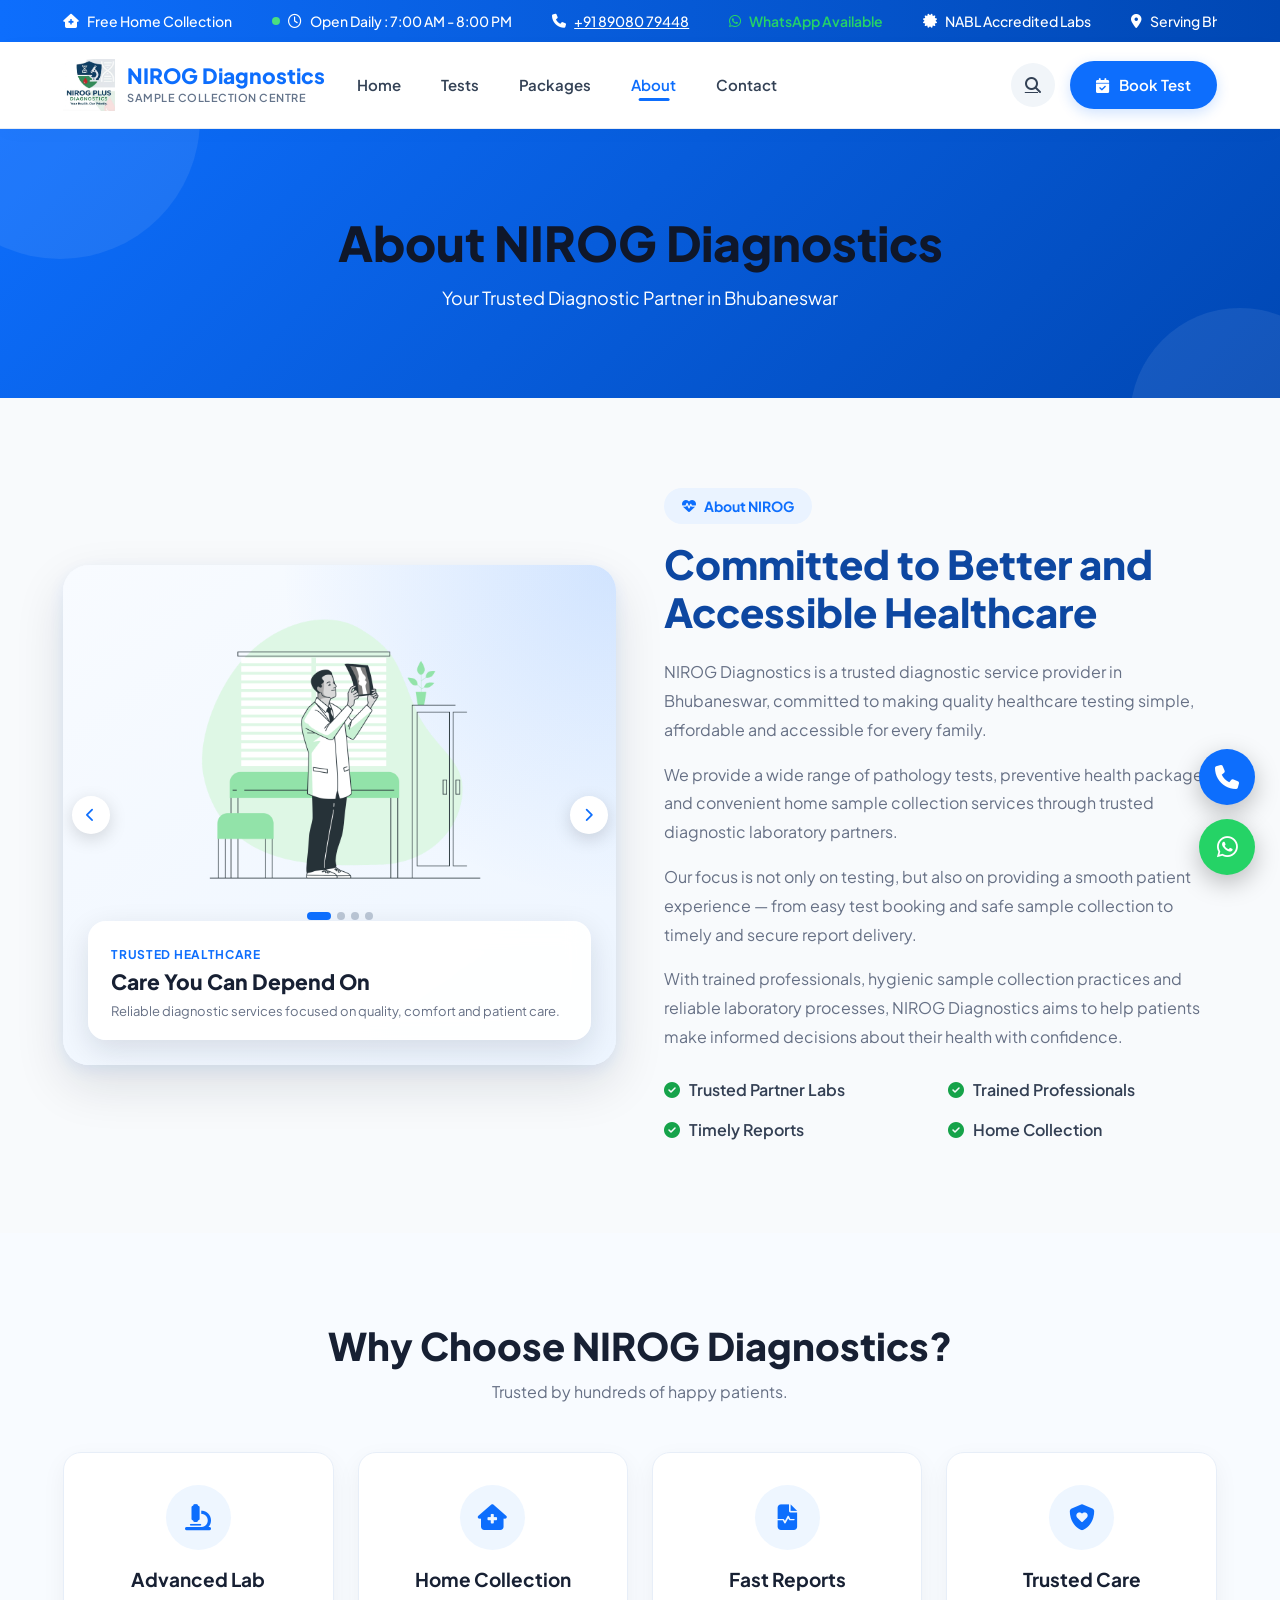
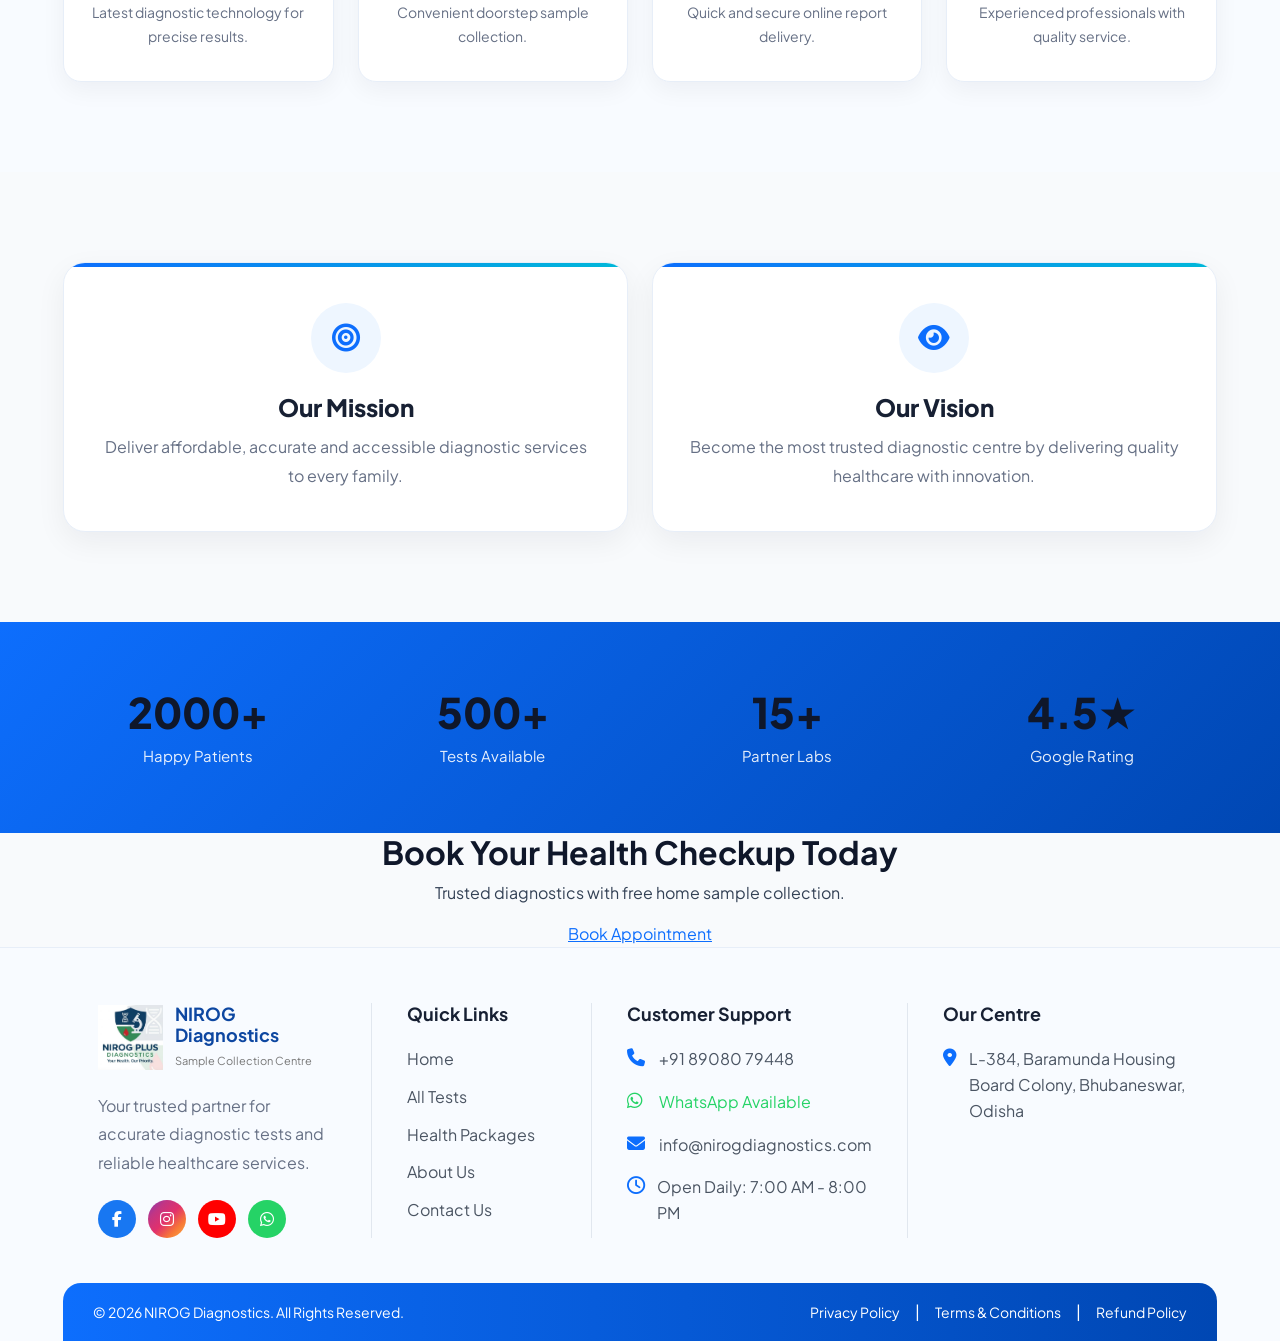
<file: about.html>
<!DOCTYPE html>
<html lang="en">

<head>

    <meta charset="UTF-8">

    <meta name="viewport" content="width=device-width, initial-scale=1.0">

    <title>About | NIROG Diagnostics</title>

    <link href="https://cdn.jsdelivr.net/npm/bootstrap@5.3.7/dist/css/bootstrap.min.css" rel="stylesheet">
    <link rel="stylesheet"
          href="https://cdnjs.cloudflare.com/ajax/libs/font-awesome/6.6.0/css/all.min.css">
    <link rel="stylesheet" href="css/style.css">
    <link rel="stylesheet" href="css/fragment.css">
    <link rel="stylesheet" href="css/about.css">
    <link rel="stylesheet" href="css/responsive.css">
    <link rel="stylesheet" href="css/animation.css">

</head>

<body>

<div id="topbar"></div>

<div id="header"></div>
<main>

    <!-- Banner -->

    <section class="page-banner">

        <div class="container">

            <h1>About NIROG Diagnostics</h1>

            <p>Your Trusted Diagnostic Partner in Bhubaneswar</p>

        </div>

    </section>


    <!-- About -->

    <section class="about-section">

        <div class="container">

            <div class="row align-items-center g-5">

                <div class="col-lg-6">

                    <div class="about-image-wrapper">

                        <div id="aboutNirogSlider"
                             class="carousel slide carousel-fade about-carousel"
                             data-bs-ride="carousel"
                             data-bs-interval="3500"
                             data-bs-pause="hover"
                             data-bs-touch="true">

                            <!-- Indicators -->
                            <div class="carousel-indicators">
                                <button type="button"
                                        data-bs-target="#aboutNirogSlider"
                                        data-bs-slide-to="0"
                                        class="active"
                                        aria-current="true"
                                        aria-label="Slide 1">
                                </button>

                                <button type="button"
                                        data-bs-target="#aboutNirogSlider"
                                        data-bs-slide-to="1"
                                        aria-label="Slide 2">
                                </button>

                                <button type="button"
                                        data-bs-target="#aboutNirogSlider"
                                        data-bs-slide-to="2"
                                        aria-label="Slide 3">
                                </button>

                                <button type="button"
                                        data-bs-target="#aboutNirogSlider"
                                        data-bs-slide-to="3"
                                        aria-label="Slide 4">
                                </button>
                            </div>


                            <!-- Slides -->
                            <div class="carousel-inner">

                                <!-- Slide 1 -->
                                <div class="carousel-item active">

                                    <div class="about-slide">

                                        <img src="images/all/Doctor-bro.png"
                                             alt="Professional diagnostic healthcare">

                                        <div class="about-slide-caption">
                                            <span>Trusted Healthcare</span>
                                            <h3>Care You Can Depend On</h3>
                                            <p>
                                                Reliable diagnostic services focused on
                                                quality, comfort and patient care.
                                            </p>
                                        </div>

                                    </div>

                                </div>


                                <!-- Slide 2 -->
                                <div class="carousel-item">

                                    <div class="about-slide">

                                        <img src="images/all/Medicine-amico.png"
                                             alt="Diagnostic testing services">

                                        <div class="about-slide-caption">
                                            <span>Quality Testing</span>
                                            <h3>Accurate Diagnostic Services</h3>
                                            <p>
                                                Trusted testing through experienced
                                                professionals and partner laboratories.
                                            </p>
                                        </div>

                                    </div>

                                </div>


                                <!-- Slide 3 -->
                                <div class="carousel-item">

                                    <div class="about-slide">

                                        <img src="images/all/health-report.png"
                                             alt="Online diagnostic reports">

                                        <div class="about-slide-caption">
                                            <span>Easy Access</span>
                                            <h3>Reports Made Simple</h3>
                                            <p>
                                                Receive your diagnostic reports conveniently
                                                and stay informed about your health.
                                            </p>
                                        </div>

                                    </div>

                                </div>


                                <!-- Slide 4 -->
                                <div class="carousel-item">

                                    <div class="about-slide">

                                        <img src="images/all/Medicine-bro.png"
                                             alt="Home sample collection">

                                        <div class="about-slide-caption">
                                            <span>Convenient Service</span>
                                            <h3>Healthcare Closer to Home</h3>
                                            <p>
                                                Convenient sample collection services designed
                                                around your comfort and schedule.
                                            </p>
                                        </div>

                                    </div>

                                </div>

                            </div>


                            <!-- Previous -->
                            <button class="carousel-control-prev"
                                    type="button"
                                    data-bs-target="#aboutNirogSlider"
                                    data-bs-slide="prev">

                <span class="about-slider-arrow">
                    <i class="fa-solid fa-chevron-left"></i>
                </span>

                                <span class="visually-hidden">Previous</span>

                            </button>


                            <!-- Next -->
                            <button class="carousel-control-next"
                                    type="button"
                                    data-bs-target="#aboutNirogSlider"
                                    data-bs-slide="next">

                <span class="about-slider-arrow">
                    <i class="fa-solid fa-chevron-right"></i>
                </span>

                                <span class="visually-hidden">Next</span>

                            </button>

                        </div>

                    </div>

                </div>

                <div class="col-lg-6">

    <span class="section-tag">
        <i class="fa-solid fa-heart-pulse me-2"></i>
        About NIROG
    </span>

                    <h2>Committed to Better and Accessible Healthcare</h2>

                    <p>
                        NIROG Diagnostics is a trusted diagnostic service provider in
                        Bhubaneswar, committed to making quality healthcare testing simple,
                        affordable and accessible for every family.
                    </p>

                    <p>
                        We provide a wide range of pathology tests, preventive health
                        packages and convenient home sample collection services through
                        trusted diagnostic laboratory partners.
                    </p>

                    <p>
                        Our focus is not only on testing, but also on providing a smooth
                        patient experience — from easy test booking and safe sample
                        collection to timely and secure report delivery.
                    </p>

                    <p>
                        With trained professionals, hygienic sample collection practices
                        and reliable laboratory processes, NIROG Diagnostics aims to help
                        patients make informed decisions about their health with confidence.
                    </p>

                    <div class="about-list">

                        <div>
                            <i class="fa-solid fa-circle-check"></i>
                            Trusted Partner Labs
                        </div>

                        <div>
                            <i class="fa-solid fa-circle-check"></i>
                            Trained Professionals
                        </div>

                        <div>
                            <i class="fa-solid fa-circle-check"></i>
                            Timely Reports
                        </div>

                        <div>
                            <i class="fa-solid fa-circle-check"></i>
                            Home Collection
                        </div>

                    </div>

                </div>

            </div>

        </div>

    </section>


    <!-- Why Choose -->

    <section class="why-us">

        <div class="container">

            <div class="text-center mb-5">

                <h2 class="section-title">
                    Why Choose NIROG Diagnostics?
                </h2>

                <p class="section-subtitle">
                    Trusted by hundreds of happy patients.
                </p>

            </div>

            <div class="row g-4">

                <div class="col-lg-3 col-md-6">

                    <div class="why-card">

                        <i class="fa-solid fa-microscope"></i>

                        <h4>Advanced Lab</h4>

                        <p>Latest diagnostic technology for precise results.</p>

                    </div>

                </div>

                <div class="col-lg-3 col-md-6">

                    <div class="why-card">

                        <i class="fa-solid fa-house-medical"></i>

                        <h4>Home Collection</h4>

                        <p>Convenient doorstep sample collection.</p>

                    </div>

                </div>

                <div class="col-lg-3 col-md-6">

                    <div class="why-card">

                        <i class="fa-solid fa-file-waveform"></i>

                        <h4>Fast Reports</h4>

                        <p>Quick and secure online report delivery.</p>

                    </div>

                </div>

                <div class="col-lg-3 col-md-6">

                    <div class="why-card">

                        <i class="fa-solid fa-shield-heart"></i>

                        <h4>Trusted Care</h4>

                        <p>Experienced professionals with quality service.</p>

                    </div>

                </div>

            </div>

        </div>

    </section>


    <!-- Mission -->

    <section class="mission-section">

        <div class="container">

            <div class="row g-4">

                <div class="col-lg-6">

                    <div class="mission-card">

                        <i class="fa-solid fa-bullseye"></i>

                        <h3>Our Mission</h3>

                        <p>

                            Deliver affordable, accurate and accessible
                            diagnostic services to every family.

                        </p>

                    </div>

                </div>

                <div class="col-lg-6">

                    <div class="mission-card">

                        <i class="fa-solid fa-eye"></i>

                        <h3>Our Vision</h3>

                        <p>

                            Become the most trusted diagnostic centre
                            by delivering quality healthcare with innovation.

                        </p>

                    </div>

                </div>

            </div>

        </div>

    </section>


    <!-- Stats -->

    <section class="about-stats">

        <div class="container">

            <div class="row text-center g-4">

                <div class="col-md-3 about-stat-item">
                    <h2>2000+</h2>
                    <p>Happy Patients</p>
                </div>

                <div class="col-md-3 about-stat-item">
                    <h2>500+</h2>
                    <p>Tests Available</p>
                </div>

                <div class="col-md-3 about-stat-item">
                    <h2>15+</h2>
                    <p>Partner Labs</p>
                </div>

                <div class="col-md-3 about-stat-item">
                    <h2>4.5★</h2>
                    <p>Google Rating</p>
                </div>

            </div>

        </div>

    </section>


    <!-- CTA -->

    <section class="cta">

        <div class="container text-center">

            <h2>Book Your Health Checkup Today</h2>

            <p>

                Trusted diagnostics with free home sample collection.

            </p>

            <a href="booking.html" class="primary-btn">

                Book Appointment

            </a>

        </div>

    </section>

</main>

<div id="footer"></div>

<script src="https://cdn.jsdelivr.net/npm/bootstrap@5.3.7/dist/js/bootstrap.bundle.min.js"></script>

<script src="js/include.js"></script>
<script src="js/app.js"></script>

</body>

</html>
</file>
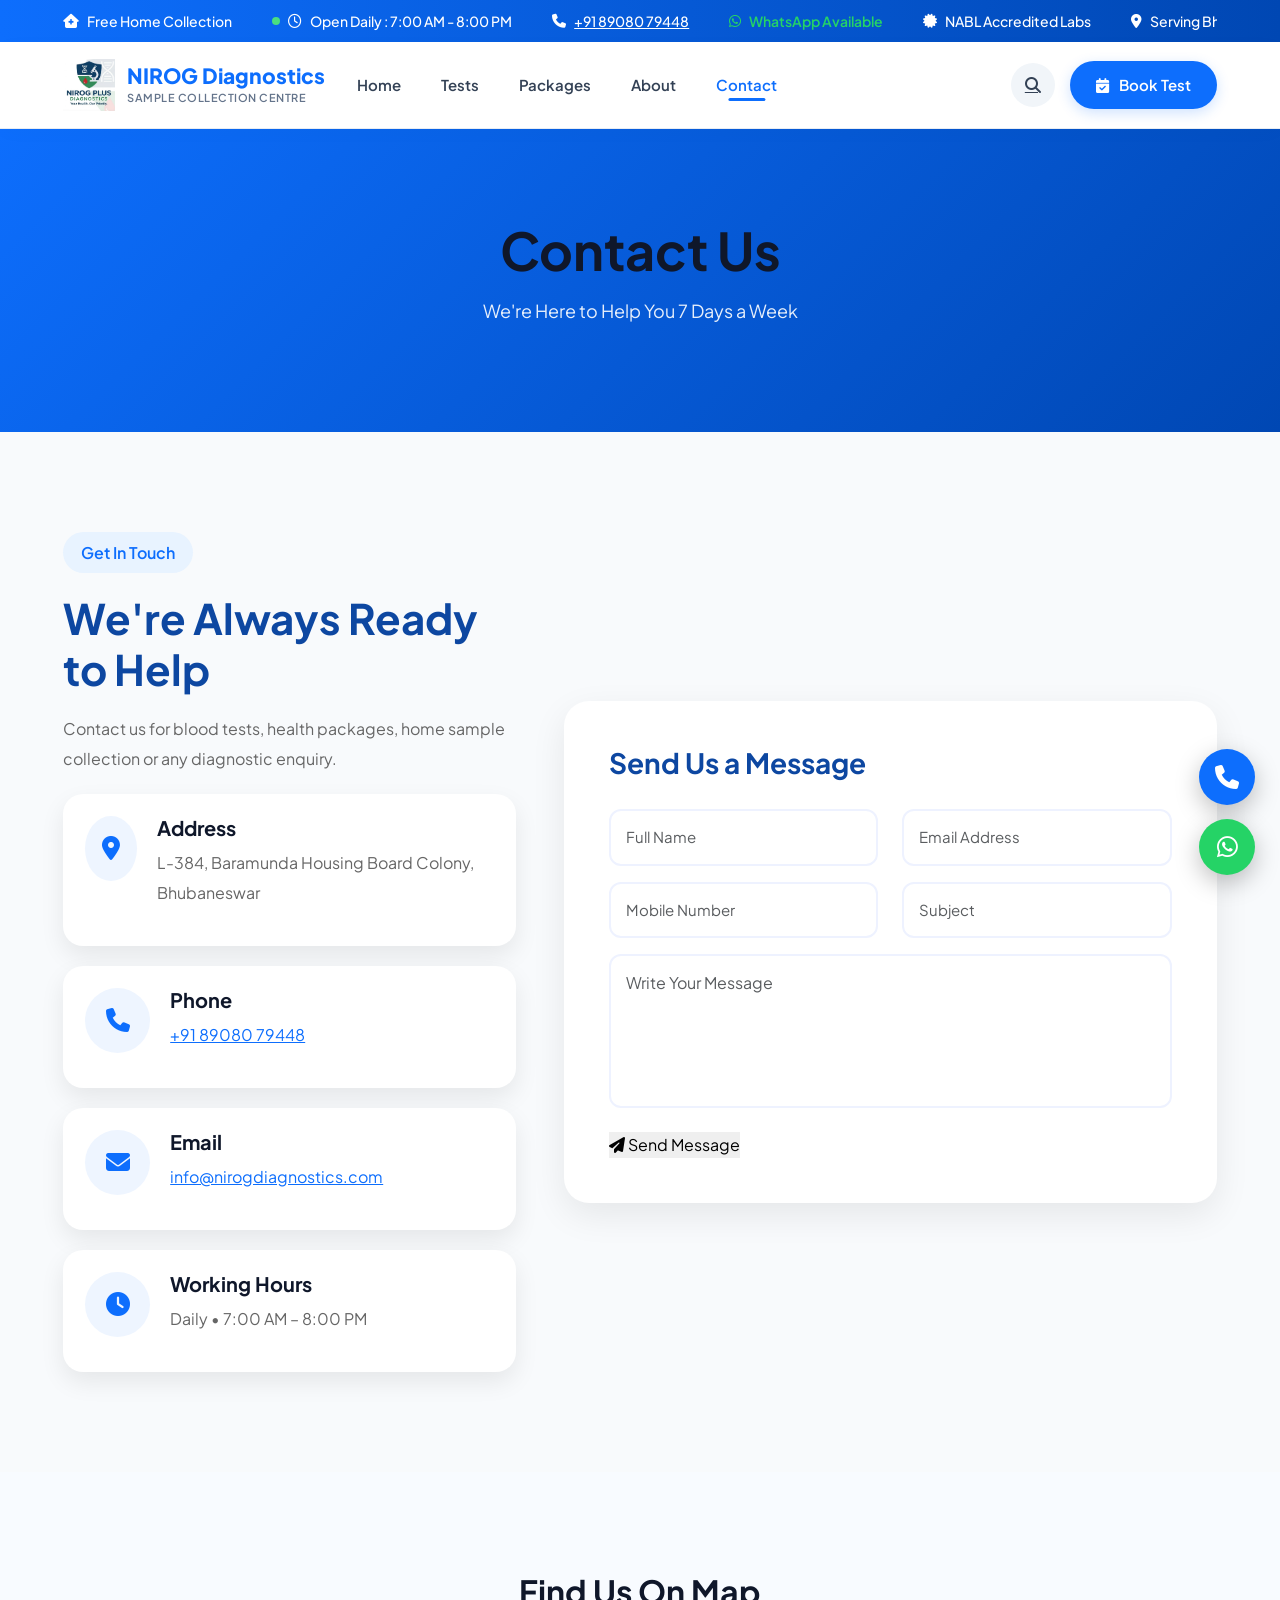
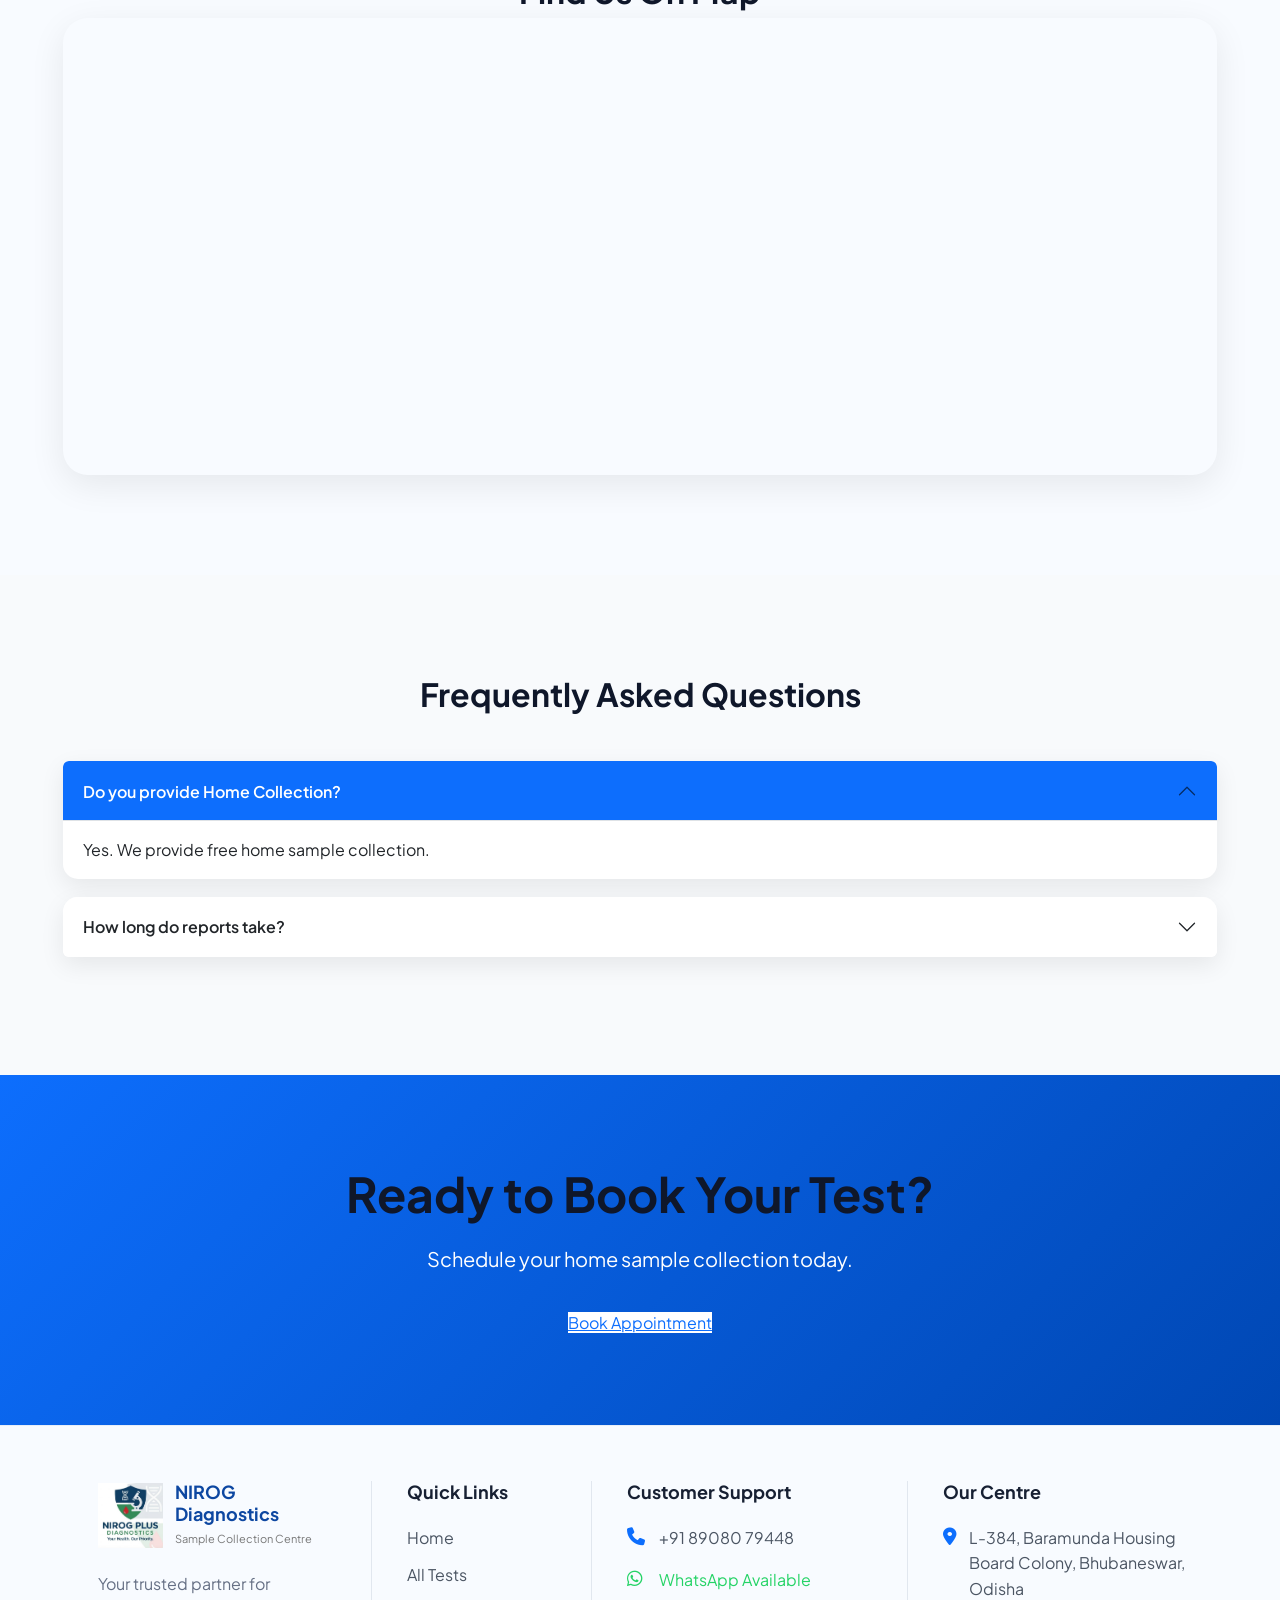
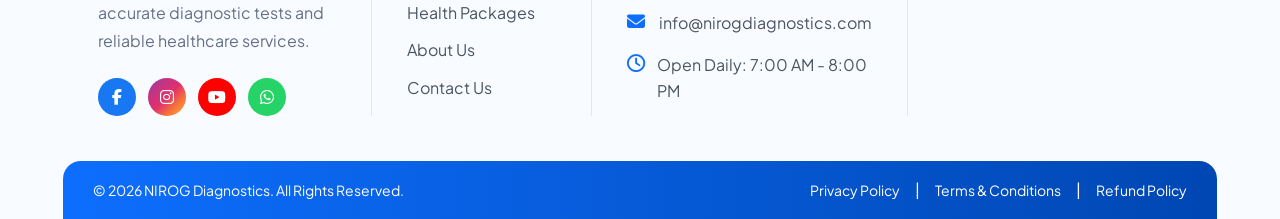
<file: contact.html>
<!DOCTYPE html>
<html lang="en">

<head>

    <meta charset="UTF-8">

    <meta name="viewport" content="width=device-width, initial-scale=1">

    <title>Contact</title>

    <link href="https://cdn.jsdelivr.net/npm/bootstrap@5.3.7/dist/css/bootstrap.min.css" rel="stylesheet">
    <link rel="stylesheet"
          href="https://cdnjs.cloudflare.com/ajax/libs/font-awesome/6.6.0/css/all.min.css">
    <link rel="stylesheet" href="css/style.css">
    <link rel="stylesheet" href="css/fragment.css">
    <link rel="stylesheet" href="css/contact.css">
    <link rel="stylesheet" href="css/responsive.css">
    <link rel="stylesheet" href="css/animation.css">

</head>

<body>

<div id="topbar"></div>

<div id="header"></div>
<main>

    <!-- Banner -->

    <section class="page-banner">

        <div class="container">

            <h1>Contact Us</h1>

            <p>We're Here to Help You 7 Days a Week</p>

        </div>

    </section>


    <!-- Contact Section -->

    <section class="contact-section">

        <div class="container">

            <div class="row g-5 align-items-center">

                <!-- Left -->

                <div class="col-lg-5">

                    <span class="section-tag">
                        Get In Touch
                    </span>

                    <h2>We're Always Ready to Help</h2>

                    <p>

                        Contact us for blood tests, health packages,
                        home sample collection or any diagnostic enquiry.

                    </p>

                    <div class="contact-card">

                        <i class="fa-solid fa-location-dot"></i>

                        <div>

                            <h5>Address</h5>

                            <p>
                                L-384, Baramunda Housing Board Colony,
                                Bhubaneswar
                            </p>

                        </div>

                    </div>

                    <div class="contact-card">

                        <i class="fa-solid fa-phone"></i>

                        <div>

                            <h5>Phone</h5>

                            <p>
                                <a href="tel:+918908079448">
                                    +91 89080 79448
                                </a>
                            </p>
                        </div>

                    </div>

                    <div class="contact-card">

                        <i class="fa-solid fa-envelope"></i>

                        <div>

                            <h5>Email</h5>

                            <p>
                                <a href="mailto:info@nirogdiagnostics.com">
                                    info@nirogdiagnostics.com
                                </a>
                            </p>

                        </div>

                    </div>

                    <div class="contact-card">

                        <i class="fa-solid fa-clock"></i>

                        <div>

                            <h5>Working Hours</h5>

                            <p>Daily • 7:00 AM – 8:00 PM</p>

                        </div>

                    </div>

                </div>

                <!-- Right -->

                <div class="col-lg-7">

                    <div class="contact-form">

                        <h3>Send Us a Message</h3>

                        <form id="contactForm">

                            <div class="row">

                                <div class="col-md-6 mb-3">
                                    <input
                                            type="text"
                                            id="name"
                                            class="form-control"
                                            placeholder="Full Name"
                                            required>
                                </div>

                                <div class="col-md-6 mb-3">
                                    <input
                                            type="email"
                                            id="email"
                                            class="form-control"
                                            placeholder="Email Address">
                                </div>

                            </div>

                            <div class="row">

                                <div class="col-md-6 mb-3">
                                    <input
                                            type="tel"
                                            id="mobile"
                                            class="form-control"
                                            placeholder="Mobile Number"
                                            required>
                                </div>

                                <div class="col-md-6 mb-3">
                                    <input
                                            type="text"
                                            id="subject"
                                            class="form-control"
                                            placeholder="Subject">
                                </div>

                            </div>

                            <textarea
                                    id="message"
                                    class="form-control mb-4"
                                    rows="5"
                                    placeholder="Write Your Message"></textarea>

                            <button type="submit" class="primary-btn">
                                <i class="fa-solid fa-paper-plane"></i>
                                Send Message
                            </button>

                        </form>

                    </div>

                </div>

            </div>

        </div>

    </section>


    <!-- Google Map -->

    <section class="map-section">

        <div class="container">

            <h2 class="section-title text-center">

                Find Us On Map

            </h2>

            <div class="map-box">

                <iframe
                        src="https://www.google.com/maps?q=Bhubaneswar&output=embed"
                        loading="lazy">
                </iframe>

            </div>

        </div>

    </section>


    <!-- FAQ -->

    <section class="faq-section">

        <div class="container">

            <div class="text-center mb-5">

                <h2 class="section-title">

                    Frequently Asked Questions

                </h2>

            </div>

            <div class="accordion" id="faq">

                <div class="accordion-item">

                    <h2 class="accordion-header">

                        <button class="accordion-button"

                                data-bs-toggle="collapse"

                                data-bs-target="#faq1">

                            Do you provide Home Collection?

                        </button>

                    </h2>

                    <div id="faq1"

                         class="accordion-collapse collapse show"

                         data-bs-parent="#faq">

                        <div class="accordion-body">

                            Yes. We provide free home sample collection.

                        </div>

                    </div>

                </div>

                <div class="accordion-item">

                    <h2 class="accordion-header">

                        <button class="accordion-button collapsed"

                                data-bs-toggle="collapse"

                                data-bs-target="#faq2">

                            How long do reports take?

                        </button>

                    </h2>

                    <div id="faq2"

                         class="accordion-collapse collapse"

                         data-bs-parent="#faq">

                        <div class="accordion-body">

                            Most reports are delivered within 24 hours.

                        </div>

                    </div>

                </div>

            </div>

        </div>

    </section>


    <!-- CTA -->

    <section class="cta">

        <div class="container text-center">

            <h2>

                Ready to Book Your Test?

            </h2>

            <p>

                Schedule your home sample collection today.

            </p>

            <a href="booking.html"

               class="primary-btn">

                Book Appointment

            </a>

        </div>

    </section>

</main>
<div id="footer"></div>

<script src="https://cdn.jsdelivr.net/npm/bootstrap@5.3.7/dist/js/bootstrap.bundle.min.js"></script>

<script src="js/include.js"></script>
<script src="js/app.js"></script>
<script src="js/contact.js"></script>

</body>

</html>
</file>
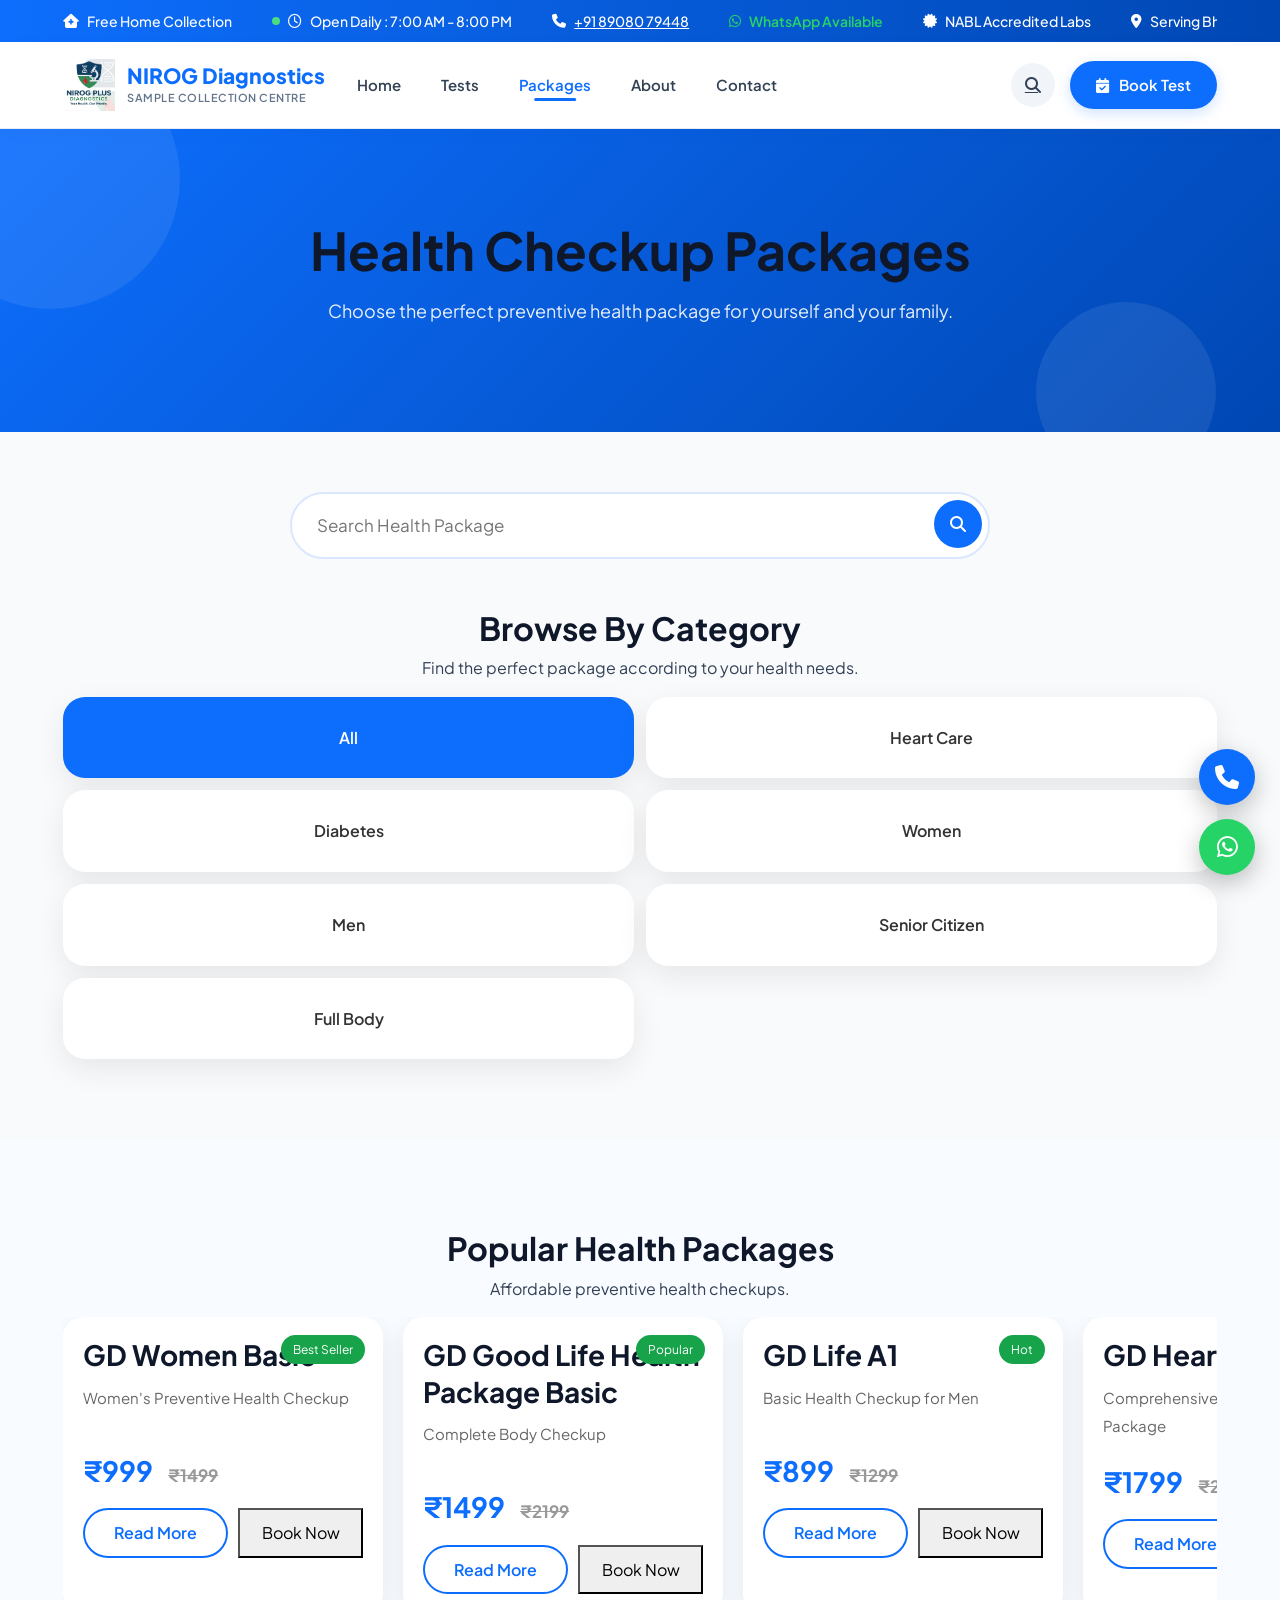
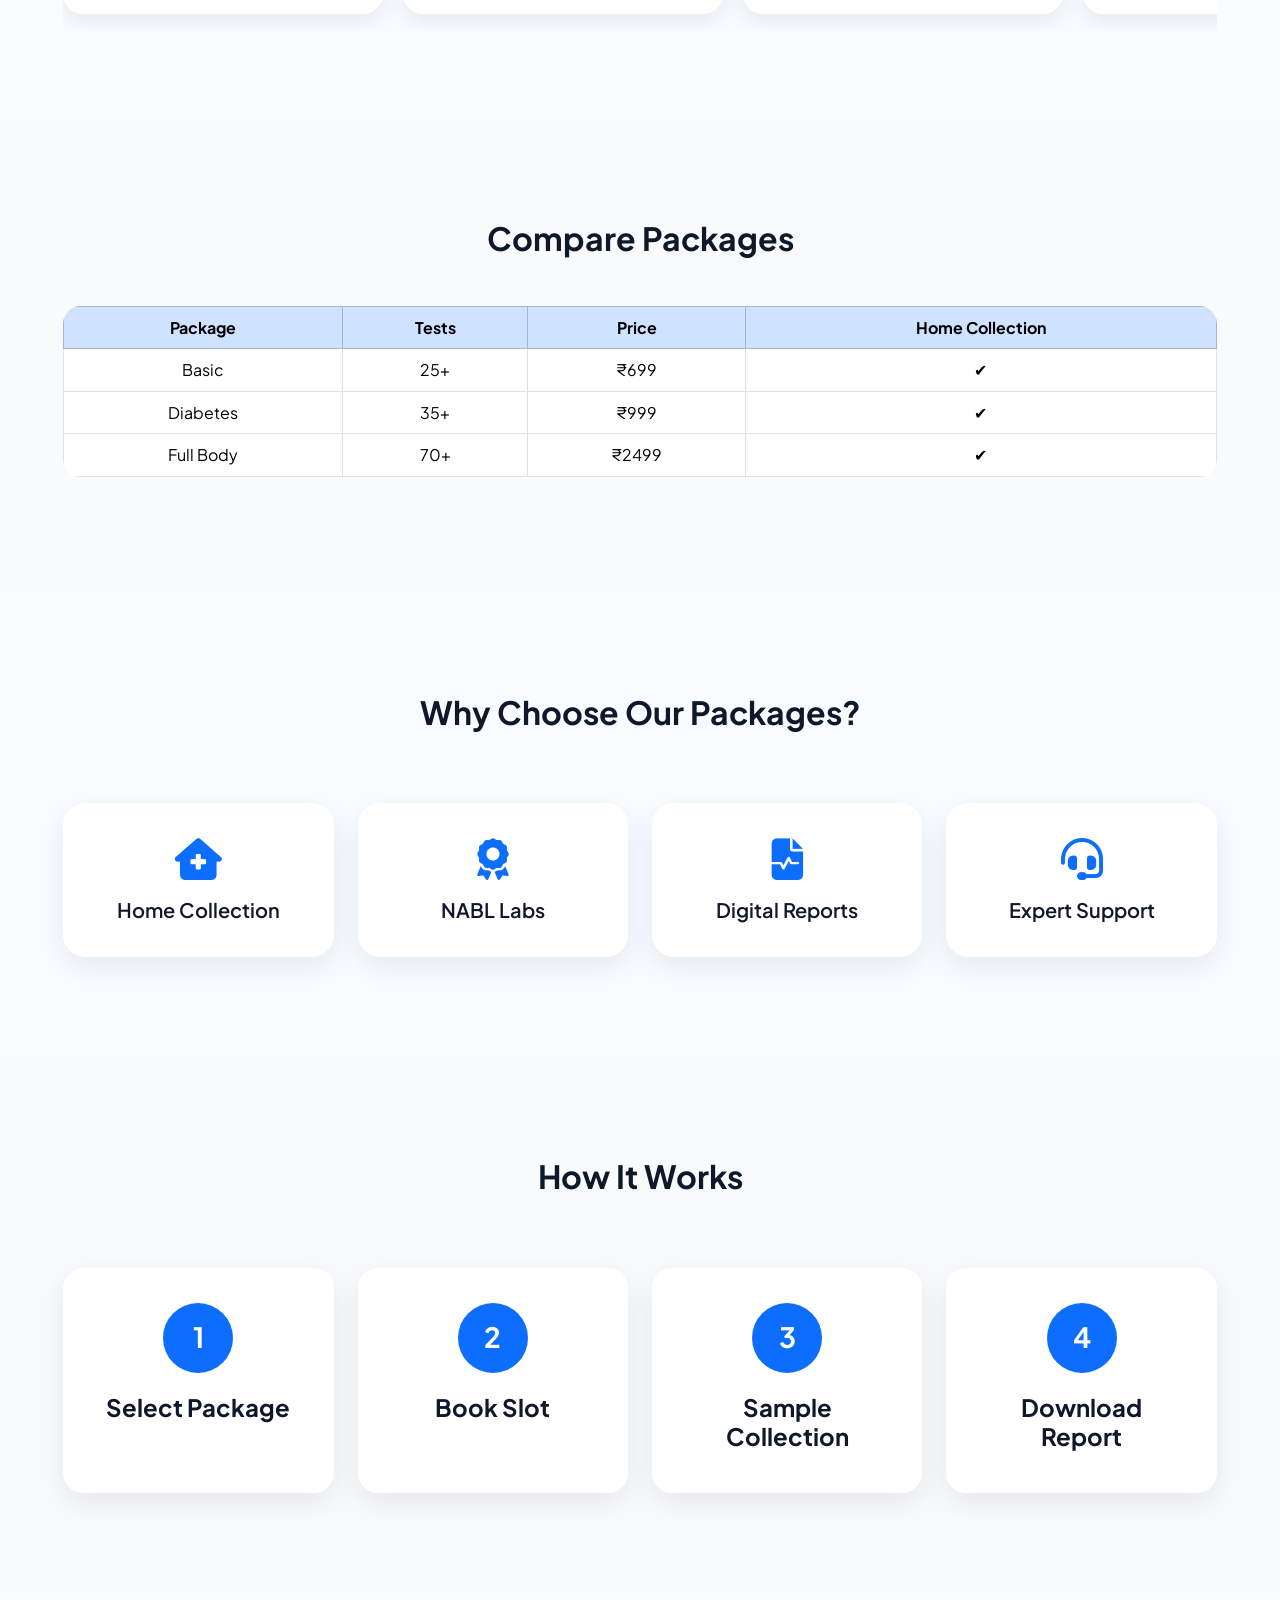
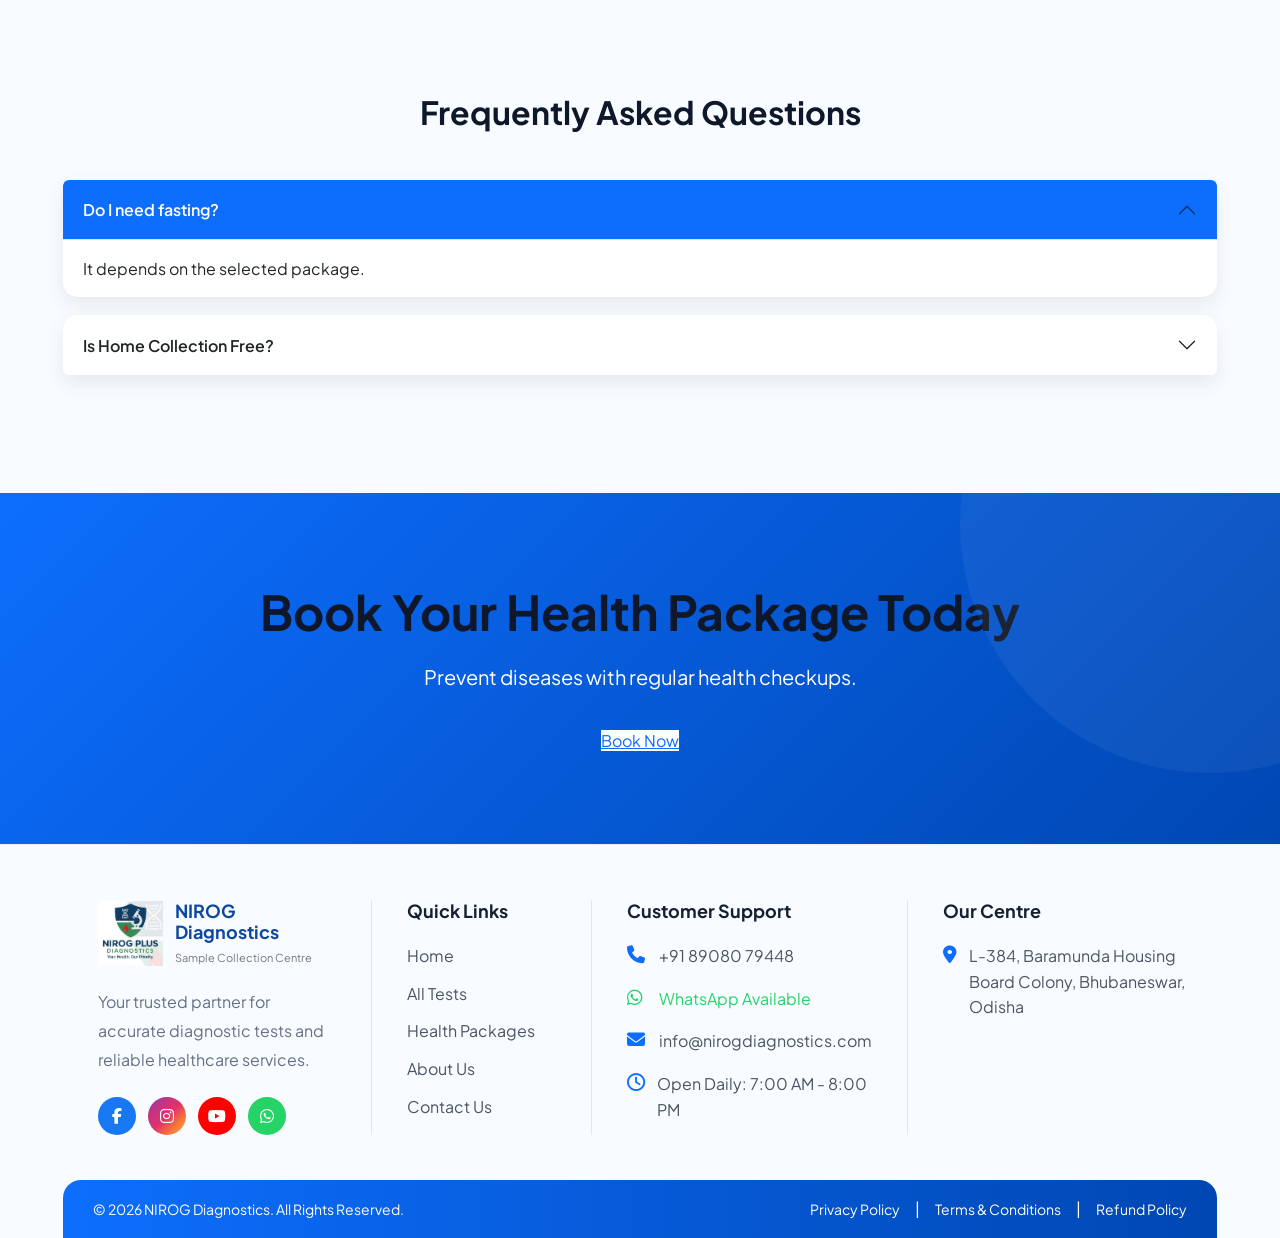
<file: packages.html>
<!DOCTYPE html>
<html lang="en">

<head>

    <meta charset="UTF-8">

    <meta name="viewport" content="width=device-width, initial-scale=1">

    <title>Packages</title>

    <link href="https://cdn.jsdelivr.net/npm/bootstrap@5.3.7/dist/css/bootstrap.min.css" rel="stylesheet">
    <link rel="stylesheet"
          href="https://cdnjs.cloudflare.com/ajax/libs/font-awesome/6.6.0/css/all.min.css">
    <link rel="stylesheet" href="css/style.css">
    <link rel="stylesheet" href="css/package.css">
    <link rel="stylesheet" href="css/fragment.css">
    <link rel="stylesheet" href="css/responsive.css">
    <link rel="stylesheet" href="css/animation.css">

</head>

<body>

<div id="topbar"></div>

<div id="header"></div>

<main>

    <section class="page-banner">

        <div class="container">

            <h1>Health Checkup Packages</h1>

            <p>
                Choose the perfect preventive health package for yourself and your family.
            </p>

        </div>

    </section>
    <section class="package-search">

        <div class="container">

            <div class="search-box">

                <input
                        id="search"
                        type="text"
                        placeholder="Search Health Package">

                <button>

                    <i class="fa-solid fa-magnifying-glass"></i>

                </button>

            </div>

        </div>

    </section>
    <section class="package-categories">

        <div  class="container">

            <h2 class="section-title text-center">

                Browse By Category

            </h2>

            <p class="section-subtitle text-center">

                Find the perfect package according to your health needs.

            </p>
            <div
                    id="categoryContainer"
                    class="category-grid">
            </div>


        </div>

    </section>
    <section class="packages-section">

        <div class="container">

            <h2 class="section-title text-center">

                Popular Health Packages

            </h2>

            <p class="section-subtitle text-center">

                Affordable preventive health checkups.

            </p>

            <div
                    id="packageContainer"
                    class="package-slider">
            </div>

        </div>

    </section>
    <section class="compare-packages">

        <div class="container">

            <h2 class="section-title text-center">

                Compare Packages

            </h2>

            <div class="table-responsive mt-5">

                <table class="table table-bordered table-hover">

                    <thead class="table-primary">

                    <tr>

                        <th>Package</th>

                        <th>Tests</th>

                        <th>Price</th>

                        <th>Home Collection</th>

                    </tr>

                    </thead>

                    <tbody>

                    <tr>

                        <td>Basic</td>

                        <td>25+</td>

                        <td>₹699</td>

                        <td>✔</td>

                    </tr>

                    <tr>

                        <td>Diabetes</td>

                        <td>35+</td>

                        <td>₹999</td>

                        <td>✔</td>

                    </tr>

                    <tr>

                        <td>Full Body</td>

                        <td>70+</td>

                        <td>₹2499</td>

                        <td>✔</td>

                    </tr>

                    </tbody>

                </table>

            </div>

        </div>

    </section>
     <section class="why-packages">

        <div class="container">

            <h2 class="section-title text-center">

                Why Choose Our Packages?

            </h2>

            <div class="row g-4 mt-5">

                <div class="col-lg-3">

                    <div class="benefit-card">

                        <i class="fa-solid fa-house-medical"></i>

                        <h5>Home Collection</h5>

                    </div>

                </div>

                <div class="col-lg-3">

                    <div class="benefit-card">

                        <i class="fa-solid fa-award"></i>

                        <h5>NABL Labs</h5>

                    </div>

                </div>

                <div class="col-lg-3">

                    <div class="benefit-card">

                        <i class="fa-solid fa-file-waveform"></i>

                        <h5>Digital Reports</h5>

                    </div>

                </div>

                <div class="col-lg-3">

                    <div class="benefit-card">

                        <i class="fa-solid fa-headset"></i>

                        <h5>Expert Support</h5>

                    </div>

                </div>

            </div>

        </div>

    </section>
    <section class="process">

        <div class="container">

            <h2 class="section-title text-center">

                How It Works

            </h2>

            <div class="row g-4 mt-5">

                <div class="col-lg-3">

                    <div class="process-card">

                        <div class="process-icon">1</div>

                        <h4>Select Package</h4>

                    </div>

                </div>

                <div class="col-lg-3">

                    <div class="process-card">

                        <div class="process-icon">2</div>

                        <h4>Book Slot</h4>

                    </div>

                </div>

                <div class="col-lg-3">

                    <div class="process-card">

                        <div class="process-icon">3</div>

                        <h4>Sample Collection</h4>

                    </div>

                </div>

                <div class="col-lg-3">

                    <div class="process-card">

                        <div class="process-icon">4</div>

                        <h4>Download Report</h4>

                    </div>

                </div>

            </div>

        </div>

    </section>
    <section class="faq-section">

        <div class="container">

            <h2 class="section-title text-center">

                Frequently Asked Questions

            </h2>

            <div class="accordion mt-5" id="faq">

                <div class="accordion-item">

                    <h2 class="accordion-header">

                        <button
                                class="accordion-button"
                                data-bs-toggle="collapse"
                                data-bs-target="#faq1">

                            Do I need fasting?

                        </button>

                    </h2>

                    <div id="faq1"
                         class="accordion-collapse collapse show">

                        <div class="accordion-body">

                            It depends on the selected package.

                        </div>

                    </div>

                </div>

                <div class="accordion-item">

                    <h2 class="accordion-header">

                        <button
                                class="accordion-button collapsed"
                                data-bs-toggle="collapse"
                                data-bs-target="#faq2">

                            Is Home Collection Free?

                        </button>

                    </h2>

                    <div id="faq2"
                         class="accordion-collapse collapse">

                        <div class="accordion-body">

                            Yes, within Bhubaneswar city.

                        </div>

                    </div>

                </div>

            </div>

        </div>

    </section>
    <section class="cta">

        <div class="container text-center">

            <h2>

                Book Your Health Package Today

            </h2>

            <p>

                Prevent diseases with regular health checkups.

            </p>

            <a
                    href="booking.html"
                    class="primary-btn">

                Book Now

            </a>

        </div>

    </section>
</main>

<div id="footer"></div>

<script src="https://cdn.jsdelivr.net/npm/bootstrap@5.3.7/dist/js/bootstrap.bundle.min.js"></script>

<script src="js/include.js"></script>
<script src="js/packages.js"></script>
<script src="js/app.js"></script>
<!-- Package Details Modal -->

<div class="modal fade"
     id="packageModal"
     tabindex="-1">

    <div class="modal-dialog modal-lg modal-dialog-scrollable">

        <div class="modal-content">

            <div class="modal-header">

                <h4 class="modal-title"
                    id="modalPackageName">
                </h4>

                <button
                        class="btn-close"
                        data-bs-dismiss="modal">
                </button>

            </div>

            <div class="modal-body">

                <div class="mb-3">

                    <h5>Price</h5>

                    <h3 class="text-primary">

                        ₹<span id="modalPrice"></span>

                    </h3>

                </div>

                <div class="mb-4">

                    <h5>Sample Type</h5>

                    <ul id="modalSampleType"
                        class="list-group">
                    </ul>

                </div>

                <div>

                    <h5>Tests Included</h5>

                    <ol id="modalTests"
                        class="list-group list-group-numbered">
                    </ol>

                </div>

            </div>

        </div>

    </div>

</div>

</body>

</html>
</file>
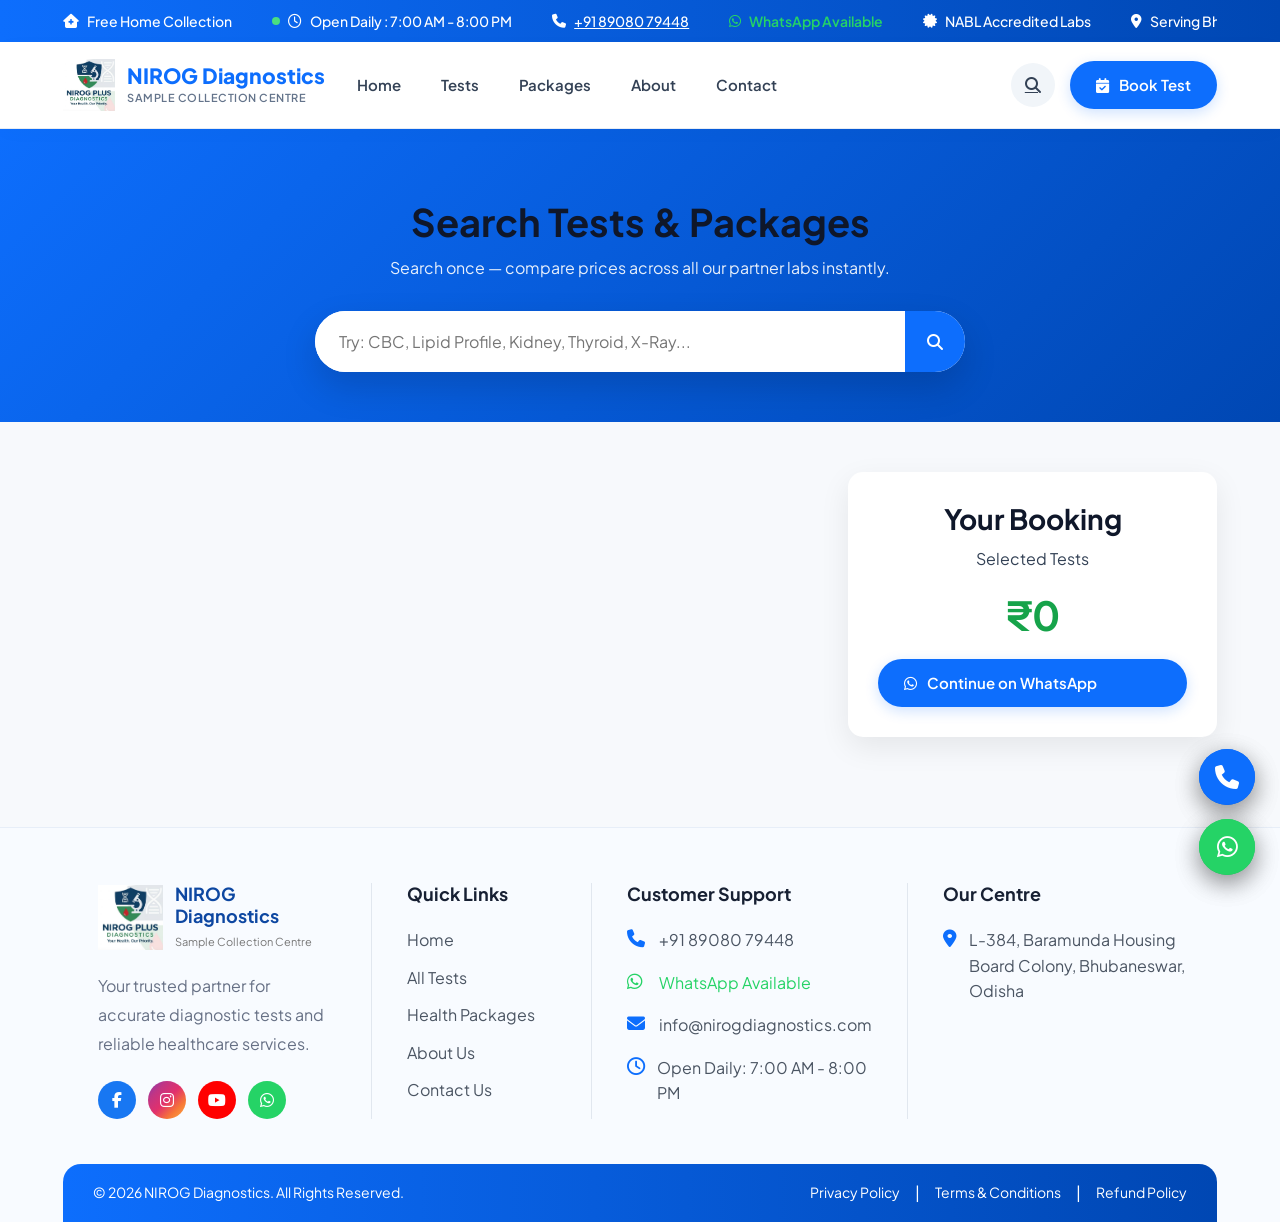
<file: search.html>
<!DOCTYPE html>
<html lang="en">

<head>
    <meta charset="UTF-8">
    <meta name="viewport" content="width=device-width, initial-scale=1.0">
    <title>Search Tests - NIROG Diagnostics</title>

    <link href="https://cdn.jsdelivr.net/npm/bootstrap@5.3.7/dist/css/bootstrap.min.css" rel="stylesheet">
    <link rel="stylesheet" href="https://cdnjs.cloudflare.com/ajax/libs/font-awesome/6.6.0/css/all.min.css">
    <link rel="stylesheet" href="css/style.css">
    <link rel="stylesheet" href="css/search.css">
    <link rel="stylesheet" href="css/fragment.css">
    <link rel="stylesheet" href="css/responsive.css">
    <link rel="stylesheet" href="css/animation.css">
</head>

<body>

<div id="topbar"></div>
<div id="header"></div>

<main>

    <section class="search-banner">
        <div class="container">
            <h1>Search Tests &amp; Packages</h1>
            <p>Search once — compare prices across all our partner labs instantly.</p>

            <div class="search-autocomplete-wrapper">

                <form id="searchForm" class="search-form">
                    <input
                            type="text"
                            id="searchInput"
                            placeholder="Try: CBC, Lipid Profile, Kidney, Thyroid, X-Ray..."
                            autocomplete="off">

                    <button type="submit">
                        <i class="fa-solid fa-magnifying-glass"></i>
                    </button>
                </form>

                <div id="searchSuggestions" class="search-suggestions"></div>

            </div>
        </div>
    </section>

    <section class="search-results-section">
        <div class="container">

            <div class="row">

                <div class="col-lg-8">

                    <div id="searchStatus" class="search-status"></div>

                    <div id="labResultsBox"></div>
                    <div id="radiologyResultsBox"></div>

                    <!-- Shown when the query matches nothing at all -->
                    <div id="noResults" class="no-results-box" style="display:none;">
                        <i class="fa-solid fa-magnifying-glass-minus"></i>
                        <h3>No matching test found for "<span id="noResultsQuery"></span>"</h3>
                        <p>
                            We couldn't find this test in our current listings.
                            Our team can confirm availability and pricing directly on WhatsApp.
                        </p>
                        <a id="whatsappFallback" href="#" target="_blank" class="whatsapp-fallback-btn">
                            <i class="fa-brands fa-whatsapp"></i>
                            Ask on WhatsApp
                        </a>
                    </div>

                </div>

                <div class="col-lg-4">
                    <div class="booking-card">
                        <h3>Your Booking</h3>
                        <p id="lockNote"></p>
                        <p>Selected Tests</p>
                        <h2 id="totalPrice">₹0</h2>
                        <button class="book-btn" id="bookNowBtn">
                            <i class="fa-brands fa-whatsapp"></i>
                            Continue on WhatsApp
                        </button>
                    </div>
                </div>

            </div>

        </div>
    </section>

    <a href="tel:+918908079448" class="call-float">
        <i class="fa-solid fa-phone"></i>
    </a>
    <a href="https://wa.me/918908079448" class="whatsapp-float" target="_blank">
        <i class="fa-brands fa-whatsapp"></i>
    </a>

</main>

<div id="footer"></div>

<script src="https://cdn.jsdelivr.net/npm/bootstrap@5.3.7/dist/js/bootstrap.bundle.min.js"></script>
<script src="js/include.js"></script>
<script src="js/data-loader.js"></script>
<script src="js/search.js"></script>
<script src="js/app.js"></script>

</body>
</html>
</file>
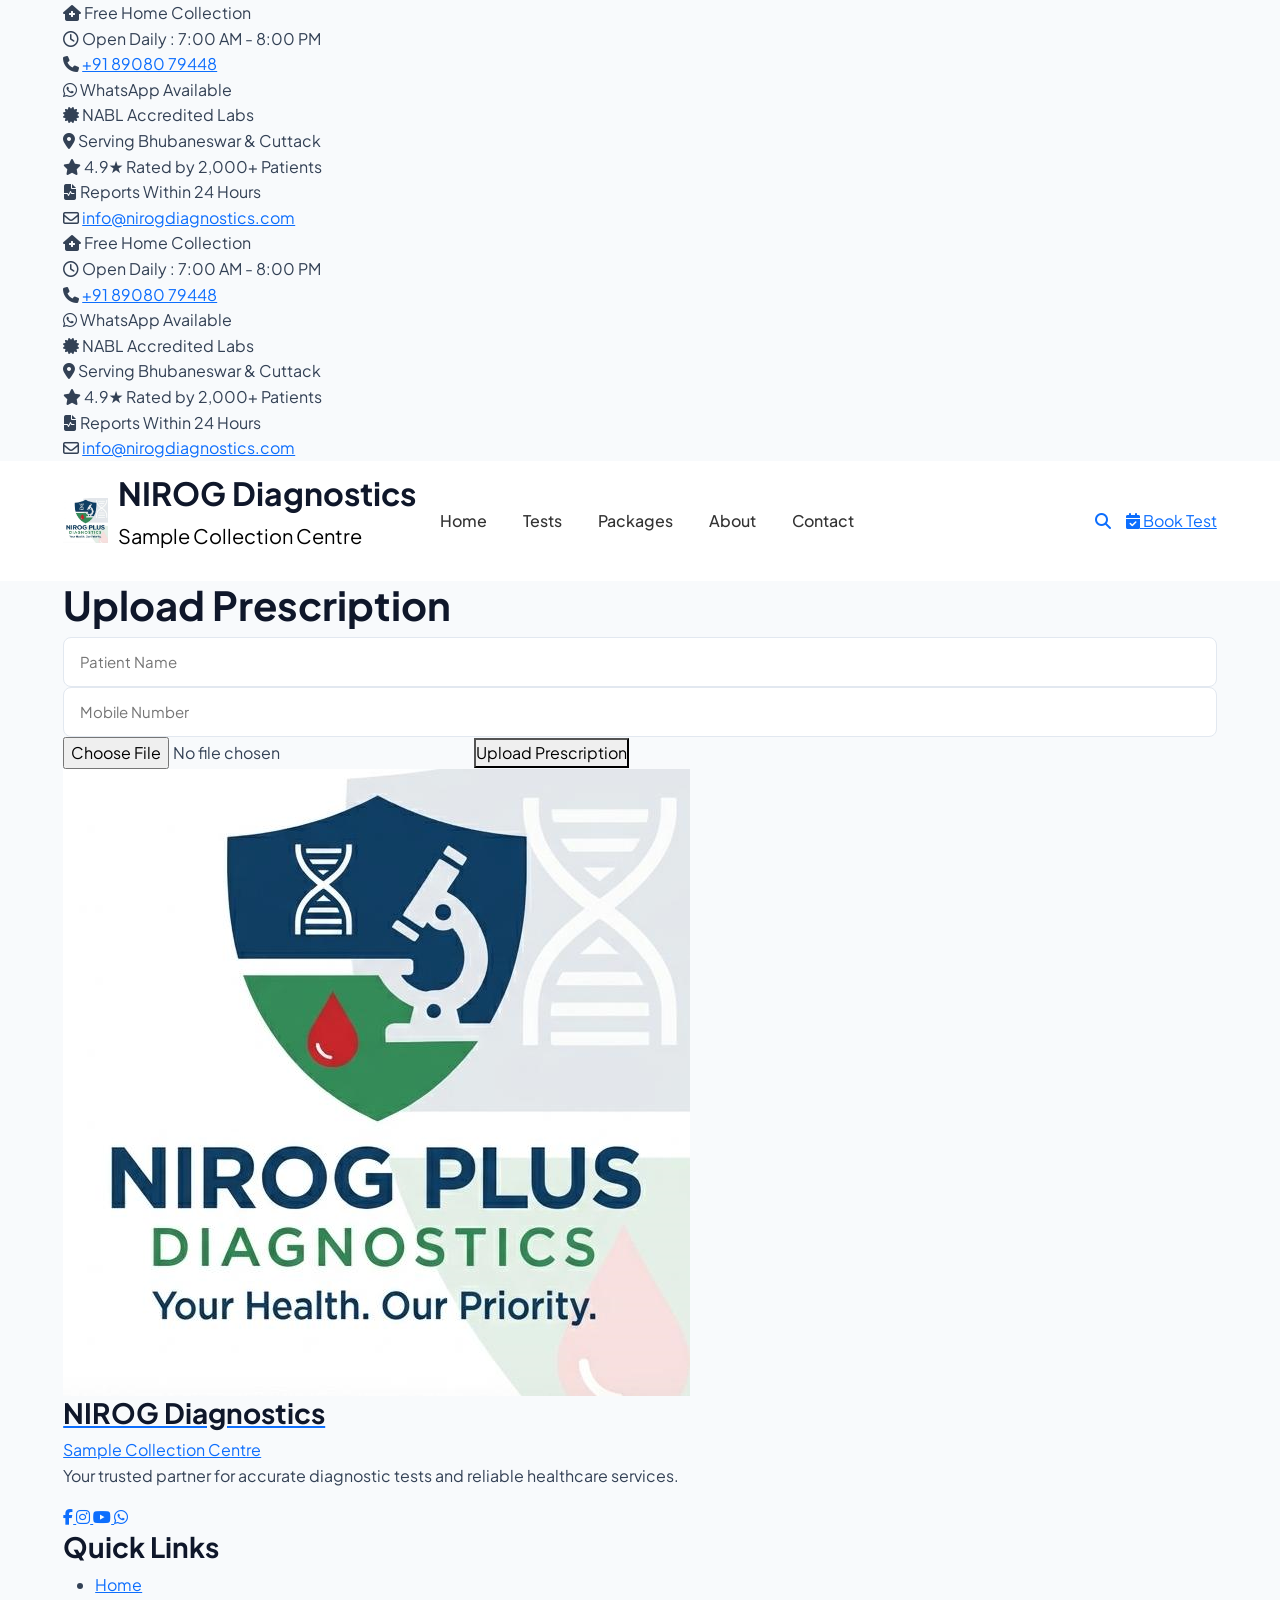
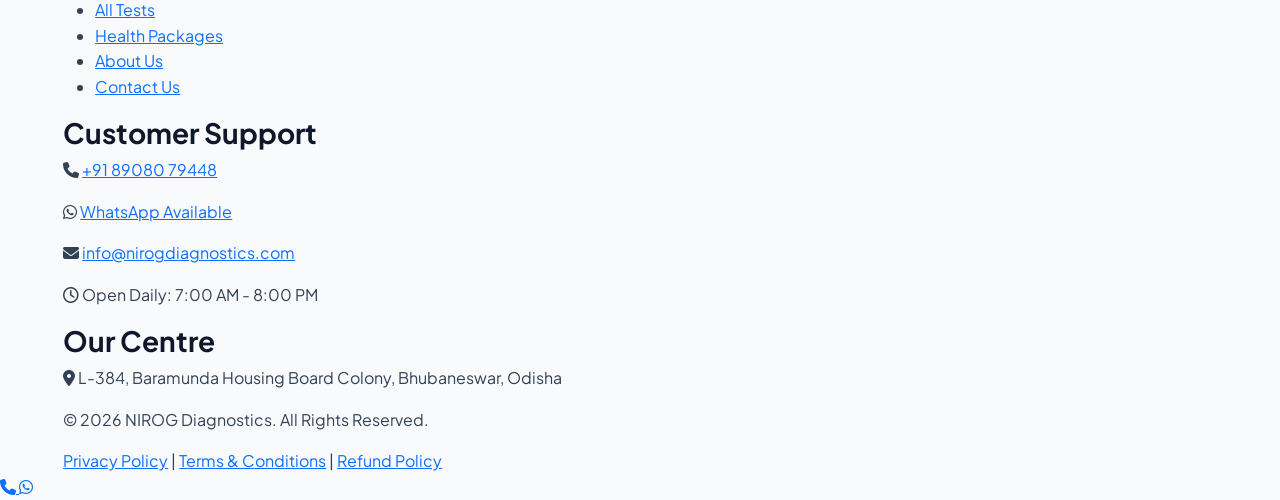
<file: upload.html>
<!DOCTYPE html>
<html lang="en">

<head>

    <meta charset="UTF-8">

    <meta name="viewport" content="width=device-width, initial-scale=1">

    <title>Upload Prescription</title>

    <link href="https://cdn.jsdelivr.net/npm/bootstrap@5.3.7/dist/css/bootstrap.min.css" rel="stylesheet">
    <link rel="stylesheet"
          href="https://cdnjs.cloudflare.com/ajax/libs/font-awesome/6.6.0/css/all.min.css">
    <link rel="stylesheet" href="css/style.css">
    <link rel="stylesheet" href="css/responsive.css">
    <link rel="stylesheet" href="css/animation.css">

</head>

<body>

<div id="topbar"></div>

<div id="header"></div>

<main>

    <section class="page-banner">

        <div class="container">

            <h1>Upload Prescription</h1>

        </div>

    </section>

    <section class="container">

        <form class="booking-form">

            <input type="text" placeholder="Patient Name">

            <input type="tel" placeholder="Mobile Number">

            <input type="file">

            <button class="primary-btn">

                Upload Prescription

            </button>

        </form>

    </section>

</main>

<div id="footer"></div>

<script src="https://cdn.jsdelivr.net/npm/bootstrap@5.3.7/dist/js/bootstrap.bundle.min.js"></script>

<script src="js/include.js"></script>
<script src="js/app.js"></script>
</body>

</html>
</file>
<file: css/style.css>
@import url('https://fonts.googleapis.com/css2?family=Plus+Jakarta+Sans:wght@300;400;500;600;700;800&display=swap');

:root {
    --primary-color: #0f172a;
    --accent-color: #0d6efd;
    --accent-hover: #0b5ed7;
    --secondary-color: #0ea5e9;
    --success-color: #10b981;
    --warning-color: #f59e0b;
    --danger-color: #ef4444;
    
    --bg-light: #f8fafc;
    --bg-card: #ffffff;
    --border-color: #e2e8f0;
    
    --text-main: #334155;
    --text-title: #0f172a;
    --text-muted: #64748b;
    --text-white: #ffffff;
    
    --font-sans: 'Plus Jakarta Sans', -apple-system, BlinkMacSystemFont, "Segoe UI", Roboto, sans-serif;
    
    --shadow-sm: 0 1px 2px 0 rgba(0, 0, 0, 0.05);
    --shadow-md: 0 4px 6px -1px rgba(0, 0, 0, 0.05), 0 2px 4px -2px rgba(0, 0, 0, 0.05);
    --shadow-lg: 0 10px 15px -3px rgba(0, 0, 0, 0.05), 0 4px 6px -4px rgba(0, 0, 0, 0.05);
    --shadow-hover: 0 20px 25px -5px rgba(0, 0, 0, 0.06), 0 8px 10px -6px rgba(0, 0, 0, 0.06);
    
    --radius-sm: 8px;
    --radius-md: 14px;
    --radius-lg: 20px;
    --radius-full: 9999px;
    
    --transition-smooth: all 0.3s cubic-bezier(0.4, 0, 0.2, 1);
    --transition-bounce: all 0.5s cubic-bezier(0.34, 1.56, 0.64, 1);
}

/* ================= RESET ================= */

* {
    margin: 0;
    padding: 0;
    box-sizing: border-box;
}

html {
    scroll-behavior: smooth;
}

html, body {
    overflow-x: hidden;
    width: 100%;
}

/* ================= GLOBAL ================= */

body {
    font-family: var(--font-sans);
    background: var(--bg-light);
    color: var(--text-main);
    line-height: 1.6;
    -webkit-font-smoothing: antialiased;
}

h1, h2, h3, h4, h5, h6 {
    font-family: var(--font-sans);
    color: var(--text-title);
    font-weight: 700;
}

input[type="text"],
input[type="email"],
input[type="tel"],
input[type="date"],
input[type="time"],
select,
textarea {
    width: 100%;
    padding: 12px 16px;
    border-radius: var(--radius-sm);
    border: 1px solid var(--border-color);
    background: var(--bg-card);
    font-family: var(--font-sans);
    color: var(--text-main);
    font-size: 15px;
    transition: var(--transition-smooth);
    outline: none;
}

input:focus,
select:focus,
textarea:focus {
    border-color: var(--accent-color);
    box-shadow: 0 0 0 4px rgba(13, 110, 253, 0.1);
}

img {
    max-width: 100%;
    display: block;
}

/* ================= CONTAINER ================= */

.container {
    width: 92%;
    max-width: 1280px;
    margin: auto;
}

/* ================= NAVBAR ================= */

.header {
    position: sticky;
    top: 0;
    z-index: 1000;
    background: #fff;
}

.navbar {
    display: flex;
    align-items: center;
    justify-content: space-between;
}

/* LOGO */
.logo {
    display: flex;
    align-items: center;
    gap: 10px;
}

.logo img {
    width: 45px;
}

/* NAV LINKS */
.navbar-nav {
    display: flex;
    gap: 20px;
}

.nav-link {
    color: #333;
    font-weight: 500;
}

/* RIGHT BUTTON */
.header-right {
    display: flex;
    align-items: center;
    gap: 15px;
}

/* ================= HAMBURGER ================= */

.navbar-toggler {
    width: 30px;
    height: 22px;
    border: none;
    background: none;
    position: relative;
    display: none;
    cursor: pointer;
}

.navbar-toggler span {
    position: absolute;
    width: 100%;
    height: 3px;
    background: #333;
    left: 0;
    transition: 0.3s;
}

.navbar-toggler span:nth-child(1) { top: 0; }
.navbar-toggler span:nth-child(2) { top: 9px; }
.navbar-toggler span:nth-child(3) { bottom: 0; }

/* CROSS ANIMATION */
.navbar-toggler.active span:nth-child(1) {
    transform: rotate(45deg);
    top: 9px;
}

.navbar-toggler.active span:nth-child(2) {
    opacity: 0;
}

.navbar-toggler.active span:nth-child(3) {
    transform: rotate(-45deg);
    bottom: 10px;
}

/* ================= MOBILE MENU ================= */

/* Full-screen menu covers entire viewport — backdrop not needed */
.menu-backdrop,
.menu-backdrop.active {
    display: none !important;
    opacity: 0 !important;
    visibility: hidden !important;
    pointer-events: none !important;
}





/* SWIPER FIX */
.swiper {
    width: 100%;
    overflow: hidden;
}
</file>
<file: css/fragment.css>
/* fragment.css */

 .header .container{
        flex-direction:row !important;
        gap:0 !important;
    }
.header.scrolled .navbar{
    padding: 4px 0;
}

.header.scrolled .logo img{
    width: 44px;
}

.header.scrolled{
    box-shadow: 0 4px 18px rgba(0,0,0,.10);
}
.partner-grid{
    display:grid;
    grid-template-columns:repeat(auto-fit,minmax(260px,1fr));
    gap:25px;
}
/* =====================================================
   TOPBAR (scrolling ticker)
===================================================== */

.topbar {
    background: linear-gradient(90deg, #0d6efd, #0047b3, #0d6efd);
    background-size: 200% 100%;
    animation: gradientShift 8s ease infinite;
    color: #fff;
    font-size: 14px;
    padding: 10px 0;
    position: relative;
    overflow: hidden;
}
.topbar::after {
    content: "";
    position: absolute;
    top: 0;
    left: -150%;
    width: 60%;
    height: 100%;
    background: linear-gradient(
        120deg,
        transparent,
        rgba(255, 255, 255, 0.25),
        transparent
    );
    animation: shimmer 5s ease-in-out infinite;
    pointer-events: none;
}
.live-dot {
    width: 8px;
    height: 8px;
    border-radius: 50%;
    background: #4ade80;
    display: inline-block;
    box-shadow: 0 0 0 rgba(74, 222, 128, 0.6);
    animation: livePulse 1.8s infinite;
}

@keyframes livePulse {
    0%   { box-shadow: 0 0 0 0 rgba(74, 222, 128, 0.6); }
    70%  { box-shadow: 0 0 0 8px rgba(74, 222, 128, 0); }
    100% { box-shadow: 0 0 0 0 rgba(74, 222, 128, 0); }
}
@keyframes gradientShift {
    0%   { background-position: 0% 50%; }
    50%  { background-position: 100% 50%; }
    100% { background-position: 0% 50%; }
}
@keyframes shimmer {
    0%   { left: -150%; }
    60%  { left: 150%; }
    100% { left: 150%; }
}
.topbar-marquee {
    width: 100%;
    overflow: hidden;
}

.topbar-track {
    display: flex;
    width: max-content;
    animation: marquee 32s linear infinite;   /* was 18s — slower since there's more text now */
}

.topbar-track:hover {
    animation-play-state: paused;
}

.topbar-content {
    display: flex;
    align-items: center;
    flex-shrink: 0;
    gap: 40px;
    padding-right: 40px;
}

.top-item {
    display: flex;
    align-items: center;
    gap: 8px;
    font-weight: 500;
    white-space: nowrap;
}

.top-item a {
    color: #fff;
}

.top-item i {
    color: #fff;
}

.whatsapp {
    color: #25D366;
    font-weight: 600;
}

.whatsapp i {
    color: #25D366;
}
/* instead of applying to all icons */
.top-item:has(.fa-star) i {
    animation: twinkle 3s ease-in-out infinite;
}
.top-item i {
    animation: twinkle 3s ease-in-out infinite;
}

@keyframes twinkle {
    0%, 100% { opacity: 1; transform: scale(1); }
    50%      { opacity: 0.6; transform: scale(1.15); }
}
@keyframes marquee {
    from { transform: translateX(0); }
    to   { transform: translateX(-50%); }
}


.header {
    background: rgba(255, 255, 255, 0.9);
    backdrop-filter: blur(16px);
    -webkit-backdrop-filter: blur(16px);
    position: sticky;
    top: 0;
    z-index: 999;
    box-shadow: 0 4px 20px rgba(15, 23, 42, 0.02);
    border-bottom: 1px solid rgba(226, 232, 240, 0.8);
    transition: var(--transition-smooth);
}

.header.scrolled {
    background: rgba(255, 255, 255, 0.95);
    box-shadow: 0 10px 30px rgba(15, 23, 42, 0.05);
}

.navbar {
    padding: 12px 0;
    transition: var(--transition-smooth);
}

.header.scrolled .navbar {
    padding: 6px 0;
}

/* ---------- NAVBAR ROW ---------- */
.navbar .container {
    display: flex;
    align-items: center;
    justify-content: space-between;
    flex-wrap: nowrap;
}

/* ---------- LOGO ---------- */
.logo {
    display: flex;
    align-items: center;
    justify-content: flex-start;
    gap: 12px;
    flex: 0 1 auto;
    min-width: 0;
    text-decoration: none;
}

.logo img {
    width: 52px;
    flex-shrink: 0;
    transition: var(--transition-smooth);
}

.header.scrolled .logo img {
    width: 44px;
}

.logo-text h2 {
    font-size: 21px;
    font-weight: 800;
    color: var(--accent-color);
    margin: 0;
    line-height: 1.1;
}

.logo-text p {
    margin: 2px 0 0 0;
    font-size: 11px;
    font-weight: 600;
    color: var(--text-muted);
    text-transform: uppercase;
    letter-spacing: 0.5px;
    white-space: nowrap;
}

/* On desktop: menu + actions sit together on the right */
.navbar-collapse {
    display: flex;
    align-items: center;
    justify-content: flex-end;
    flex-grow: 1;
}

.navbar-nav {
    display: flex;
    align-items: center;
    gap: 8px;
    margin: 0;
}

.nav-link {
    font-weight: 600;
    font-size: 15px;
    padding: 10px 16px !important;
    position: relative;
    color: var(--text-main) !important;
    transition: var(--transition-smooth);
    border-radius: var(--radius-sm);
}

.nav-link:hover {
    color: var(--accent-color) !important;
    background: rgba(13, 110, 253, 0.04);
}

.nav-link.active {
    color: var(--accent-color) !important;
}

.nav-link::after {
    content: "";
    position: absolute;
    left: 50%;
    bottom: 6px;
    transform: translateX(-50%);
    width: 0;
    height: 3px;
    background: var(--accent-color);
    transition: var(--transition-smooth);
    border-radius: 10px;
}

.nav-link:hover::after,
.nav-link.active::after {
    width: 40%;
}

.header-right {
    display: flex;
    align-items: center;
    gap: 15px;
    margin-left: 24px;
}

.search-btn {
    width: 44px;
    height: 44px;
    border-radius: 50%;
    display: flex;
    align-items: center;
    justify-content: center;
    background: #f1f5f9;
    color: var(--text-main);
    transition: var(--transition-smooth);
    flex-shrink: 0;
}

.search-btn:hover {
    background: var(--accent-color);
    color: #fff;
    transform: scale(1.05);
}

.book-btn {
    display: flex;
    align-items: center;
    gap: 10px;
    padding: 12px 26px;
    border-radius: 50px;
    background: var(--accent-color);
    color: #fff;
    font-weight: 600;
    font-size: 15px;
    box-shadow: 0 4px 14px rgba(13, 110, 253, 0.2);
    transition: var(--transition-smooth);
    white-space: nowrap;
    text-decoration: none;
}

.book-btn:hover {
    background: var(--accent-hover);
    transform: translateY(-2px);
    box-shadow: 0 8px 20px rgba(13, 110, 253, 0.3);
    color: #fff;
}

/* ================= FOOTER ================= */

.site-footer {
    background: #f8fbff;
    color: #333;
    padding: 55px 0 0;
    border-top: 1px solid #e7eef8;
}

.footer-grid {
    display: grid;
    grid-template-columns: 1.4fr 1fr 1.4fr;
    gap: 60px;
}
.footer-main {
    display: grid;
    grid-template-columns: 1.4fr 1fr 1.4fr 1.4fr;
    gap: 0;
    padding-bottom: 45px;
}

.footer-grid h3 {
    font-size: 21px;
    margin-bottom: 22px;
    color: #fff;
}
.footer-column {
    padding: 0 35px;
    border-right: 1px solid #e1e7ef;
}
.footer-column:last-child {
    border-right: none;
    padding-right: 0;
}
.footer-column h3 {
    font-size: 18px;
    font-weight: 700;
    color: #172033;
    margin-bottom: 22px;
}

.footer-grid p {
    color: #cbd7e8;
    line-height: 1.8;
    margin: 0;
}

/* Brand */

.footer-logo {
    display: flex;
    align-items: center;
    gap: 12px;
    text-decoration: none;
    margin-bottom: 20px;
}
.footer-logo img {
    width: 65px;
    height: auto;
}
.footer-logo h3 {
    color: #0d47a1;
    margin: 0;
    font-size: 18px;
}
.footer-logo span {
    color: #777;
    font-size: 11px;
}
.footer-brand > p {
    color: #667085;
    line-height: 1.8;
    margin: 0;
}
/* Links */
.footer-links {
    list-style: none;
    padding: 0;
    margin: 0;
}

.footer-links li {
    margin-bottom: 12px;
}

.footer-links a,
.footer-contact a {
    color: #4b5563;
    text-decoration: none;
    transition: .3s;
}


.footer-links a:hover,
.footer-contact a:hover {
    color: #0d6efd;
}
/* Contact */
.footer-contact {
    display: flex;
    flex-direction: column;
    gap: 17px;
}
.footer-contact p,
.footer-centers p {
    display: flex;
    align-items: flex-start;
    gap: 12px;
    margin: 0;
    color: #4b5563;
    line-height: 1.6;
}



.footer-contact i,
.footer-centers i {
    width: 20px;
    color: #0d6efd;
    font-size: 18px;
    margin-top: 3px;
}
.footer-whatsapp i,
.footer-whatsapp a {
    color: #25D366;
}
/* Social */

.footer-social {
    display: flex;
    gap: 12px;
    margin-top: 22px;
}
/* ================= FOOTER SOCIAL ================= */

.footer-social {
    display: flex;
    gap: 12px;
    margin-top: 22px;
}

.footer-social a {
    width: 38px;
    height: 38px;
    border-radius: 50%;
    display: flex;
    align-items: center;
    justify-content: center;
    color: #fff;
    text-decoration: none;
    transition: transform .3s ease, box-shadow .3s ease;
}

/* Facebook */
.footer-social a:has(.fa-facebook-f) {
    background: #1877F2;
}

/* Instagram */
.footer-social a:has(.fa-instagram) {
    background: linear-gradient(
        135deg,
        #833AB4,
        #C13584,
        #E1306C,
        #F77737,
        #FCAF45
    );
}

/* YouTube */
.footer-social a:has(.fa-youtube) {
    background: #FF0000;
}

/* WhatsApp */
.footer-social a:has(.fa-whatsapp) {
    background: #25D366;
}

.footer-social a:hover {
    transform: translateY(-4px) scale(1.08);
    box-shadow: 0 8px 18px rgba(0, 0, 0, .18);
    color: #fff;
}


.footer-social a:hover {
    transform: translateY(-4px);
}

/* Bottom bar */
/* Bottom bar */

.footer-bottom {
    background: linear-gradient(90deg, #0d6efd, #0047b3);
    color: #fff;
    min-height: 58px;
    border-radius: 18px 18px 0 0;
    padding: 16px 30px;

    display: flex;
    align-items: center;
    justify-content: space-between;
    gap: 20px;
}

.footer-bottom p {
    margin: 0;
    font-size: 14px;
}

.footer-bottom-links {
    display: flex;
    align-items: center;
    gap: 15px;
}

.footer-bottom-links a {
    color: #fff;
    text-decoration: none;
    font-size: 14px;
}

.footer-bottom-links a:hover {
    text-decoration: underline;
}
.copyright {
    margin-top: 50px;
    padding: 22px 0;
    text-align: center;
    color: #aebdd1;
    border-top: 1px solid rgba(255,255,255,.1);
    font-size: 14px;
}

/* Floating buttons */
.call-float,
.whatsapp-float {
    position: fixed;
    right: 25px;
    width: 56px;
    height: 56px;
    border-radius: 50%;
    display: flex;
    align-items: center;
    justify-content: center;
    color: #fff;
    font-size: 24px;
    z-index: 9999;
    text-decoration: none;
    box-shadow: 0 8px 25px rgba(0,0,0,.25);
    transition: .3s;
}

.call-float {
    bottom: 95px;
    background: #0d6efd;
}

.whatsapp-float {
    bottom: 25px;
    background: #25D366;
}

.call-float:hover,
.whatsapp-float:hover {
    transform: scale(1.08);
    color: #fff;
}

/* Mobile */

@media (max-width: 768px) {

    .site-footer {
        padding-top: 45px;
    }

    .footer-grid {
        grid-template-columns: 1fr;
        gap: 35px;
    }

     .call-float,
        .whatsapp-float {
            right: 16px;
            width: 50px;
            height: 50px;
            font-size: 21px;
        }
 .call-float {
        bottom: 82px;
    }


      .whatsapp-float {
           bottom: 20px;
       }

    .copyright {
        margin-top: 35px;
        padding-bottom: 85px;
    }
}
/* =====================================================
   MOBILE / TABLET (<991px)
===================================================== */
@media (max-width:991px){

    /* ---------- TOP BAR ---------- */
    .topbar{ padding:8px 0; }



    /* ---------- HEADER ---------- */
    .header{
        position:sticky;
        top:0;
    }

    .navbar{ padding:10px 0; }

    /* Top row (logo + toggler) must NEVER wrap onto two lines */
    .navbar .container{
        display:flex;
        align-items:center;
        justify-content:space-between;
        flex-wrap:nowrap;      /* was wrap — this was letting the toggler drop to row 2 */
        position:relative;      /* anchor point for the dropdown below */
    }

    /* ---------- LOGO ---------- */
    .logo{
        display:flex;
        align-items:center;
        gap:10px;
        flex:0 1 auto;
        min-width:0;
        max-width:calc(100% - 65px);
        text-decoration:none;
        margin:0;
    }

    .logo img{
        width:55px;
        height:auto;
        flex-shrink:0;
    }

    .logo-text{
        min-width:0;
        overflow:hidden;
    }

    .logo-text h2{
        margin:0;
        font-size:19px;
        line-height:1.2;
        color:#0d6efd;
        font-weight:700;
        white-space:nowrap;
        overflow:hidden;
        text-overflow:ellipsis;
    }

    .logo-text p{
        margin:2px 0 0;
        font-size:12px;
        color:#777;
        white-space:nowrap;
        overflow:hidden;
        text-overflow:ellipsis;
    }

    /* ---------- HAMBURGER ---------- */
    .navbar-toggler {
        display: block;
        z-index: 1010;
        position: relative;
        width: 30px;
        height: 22px;
        border: none;
        background: none;
        cursor: pointer;
        padding: 0;
        margin-left: auto;
        flex-shrink: 0;
    }
    .navbar-toggler:focus { box-shadow: none; outline: none; }

    .navbar-toggler span {
        position: absolute;
        width: 100%;
        height: 3px;
        background: #1e293b;
        left: 0;
        border-radius: 2px;
        transition: all 0.3s cubic-bezier(0.16, 1, 0.3, 1);
    }
    .navbar-toggler span:nth-child(1) { top: 0; }
    .navbar-toggler span:nth-child(2) { top: 9px; }
    .navbar-toggler span:nth-child(3) { bottom: 0; }

    .navbar-toggler.active span:nth-child(1) {
        transform: rotate(45deg);
        top: 9px;
        background: #0d6efd;
    }
    .navbar-toggler.active span:nth-child(2) {
        opacity: 0;
        transform: scale(0);
    }
    .navbar-toggler.active span:nth-child(3) {
        transform: rotate(-45deg);
        bottom: 10px;
        background: #0d6efd;
    }

    /* ---------- SLIDING DRAWER PANEL ---------- */
    .navbar-collapse {
        position: fixed;
        top: 0;
        right: 0;
        width: 100%;
        height: 100vh;
        margin-top: 0;
        padding: 0;
        background: #ffffff;
        z-index: 1050;
        display: flex !important;
        flex-direction: column;
        align-items: stretch;
        justify-content: flex-start;
        transform: translateX(100%);
        visibility: hidden;
        transition: transform 0.4s cubic-bezier(0.16, 1, 0.3, 1), 
                    visibility 0.4s;
    }

    .navbar-collapse.show {
        transform: translateX(0);
        visibility: visible;
    }

    /* When not shown, prevent display: none from bootstrap */
    .navbar-collapse:not(.show) {
        display: flex !important; 
    }

    /* Mobile Header inside drawer */
    .menu-mobile-header {
        display: flex;
        align-items: center;
        justify-content: space-between;
        padding: 16px 20px;
        background: #0d6efd;
        border-bottom: 1px solid rgba(255, 255, 255, 0.15);
    }
    
    .menu-mobile-header .logo {
        display: flex;
        align-items: center;
        gap: 10px;
        text-decoration: none;
    }
    
    .menu-mobile-header .logo img {
        width: 44px;
        height: auto;
    }
    
    .menu-mobile-header .logo-text h2 {
        margin: 0;
        font-size: 17px;
        color: #ffffff;
        font-weight: 700;
        line-height: 1.2;
    }
    
    .menu-mobile-header .logo-text p {
        margin: 2px 0 0;
        font-size: 11px;
        color: rgba(255, 255, 255, 0.75);
        line-height: 1;
    }
    
    .menu-close-btn {
        background: rgba(255, 255, 255, 0.15);
        border: none;
        color: #ffffff;
        font-size: 20px;
        cursor: pointer;
        display: flex;
        align-items: center;
        justify-content: center;
        padding: 8px;
        border-radius: 8px;
        transition: background 0.2s;
    }
    
    .menu-close-btn:hover {
        background: rgba(255, 255, 255, 0.25);
    }

    .navbar-nav {
        padding: 24px 20px;
        flex-direction: column;
        align-items: stretch;
        gap: 4px;
        width: 100%;
        margin: 0;
    }

    .nav-item {
        width: 100%;
        border-bottom: 1px solid #f1f5f9;
        opacity: 0;
        transform: translateX(20px);
        transition: transform 0.4s cubic-bezier(0.16, 1, 0.3, 1), opacity 0.4s ease;
    }

    .navbar-collapse.show .nav-item {
        opacity: 1;
        transform: translateX(0);
    }
    
    /* Stagger links entry */
    .navbar-collapse.show .nav-item:nth-child(1) { transition-delay: 0.1s; }
    .navbar-collapse.show .nav-item:nth-child(2) { transition-delay: 0.15s; }
    .navbar-collapse.show .nav-item:nth-child(3) { transition-delay: 0.2s; }
    .navbar-collapse.show .nav-item:nth-child(4) { transition-delay: 0.25s; }
    .navbar-collapse.show .nav-item:nth-child(5) { transition-delay: 0.3s; }

    .nav-link {
        display: flex !important;
        align-items: center;
        width: 100%;
        padding: 14px 12px !important;
        font-size: 16px;
        font-weight: 500;
        color: #1e293b !important;
        text-align: left;
        border-radius: 8px;
        transition: all 0.25s ease;
    }

    .nav-link:hover, 
    .nav-link.active {
        color: #0d6efd !important;
        background: #eef5ff;
        padding-left: 18px !important;
    }

    .nav-link::after {
        display: none !important;
    }

    /* ---------- HEADER RIGHT (Action buttons in drawer) ---------- */
    .header-right {
        margin: auto 0 0 0 !important;
        padding: 24px 20px 40px;
        border-top: 1px solid #e2e8f0;
        display: flex;
        flex-direction: column;
        align-items: stretch;
        gap: 12px;
        width: 100%;
        opacity: 0;
        transform: translateY(15px);
        transition: transform 0.4s cubic-bezier(0.16, 1, 0.3, 1) 0.35s, opacity 0.4s ease 0.35s;
    }

    .navbar-collapse.show .header-right {
        opacity: 1;
        transform: translateY(0);
    }

    .search-btn {
        width: 100% !important;
        height: auto !important;
        border-radius: 12px !important;
        padding: 14px !important;
        background: #f1f5f9;
        color: #475569;
        border: 1px solid #e2e8f0;
        display: flex;
        align-items: center;
        justify-content: center;
        gap: 10px;
        font-size: 15px;
        font-weight: 600;
        transition: all 0.2s ease;
    }
    
    .search-btn:hover {
        background: #e2e8f0;
        color: #1e293b;
    }

    .search-btn::after {
        content: "Search Tests";
    }

    .book-btn {
        width: 100% !important;
        justify-content: center;
        padding: 14px 20px !important;
        font-size: 15px;
        font-weight: 600;
        border-radius: 12px !important;
        background: #0d6efd !important;
        color: #ffffff !important;
        box-shadow: 0 4px 12px rgba(13,110,253,0.3) !important;
        transition: all 0.25s ease;
    }
    
    .book-btn:hover {
        transform: translateY(-2px);
        background: #0b5ed7 !important;
        box-shadow: 0 6px 16px rgba(13,110,253,0.4) !important;
    }
}

/* ================= RESPONSIVE ================= */

@media (max-width: 991px) {

    .footer-main {
        grid-template-columns: repeat(2, 1fr);
        gap: 35px 0;
    }

    .footer-column {
        border-right: none;
        padding: 0 25px;
    }

    .footer-column:nth-child(odd) {
        padding-left: 0;
    }
}

@media (max-width: 576px) {

    .site-footer {
        padding-top: 40px;
    }

    .footer-main {
        grid-template-columns: 1fr;
        gap: 32px;
    }

    .footer-column,
    .footer-column:first-child,
    .footer-column:last-child {
        padding: 0;
        border: none;
    }

    .footer-bottom {
        flex-direction: column;
        text-align: center;
        padding: 18px 15px 90px;
        border-radius: 14px 14px 0 0;
    }

    .footer-bottom-links {
        justify-content: center;
        flex-wrap: wrap;
        gap: 8px 12px;
    }
}
</file>
<file: css/about.css>
/* =====================================================
   ABOUT PAGE
===================================================== */

/* 1. PAGE BANNER */
.page-banner {
    position: relative;
    padding: 85px 0;
    background: linear-gradient(135deg, #0d6efd, #0047b3);
    color: #fff;
    text-align: center;
    overflow: hidden;
}

.page-banner::before,
.page-banner::after {
    content: "";
    position: absolute;
    border-radius: 50%;
    background: rgba(255,255,255,.08);
}

.page-banner::before {
    width: 280px;
    height: 280px;
    top: -150px;
    left: -80px;
}

.page-banner::after {
    width: 220px;
    height: 220px;
    right: -70px;
    bottom: -130px;
}

.page-banner .container {
    position: relative;
    z-index: 2;
}

.page-banner h1 {
    font-size: 48px;
    font-weight: 800;
    margin-bottom: 12px;
    animation: fadeUp .8s ease both;
}

.page-banner p {
    margin: 0;
    font-size: 18px;
    opacity: .9;
    animation: fadeUp .8s ease .15s both;
}


/* =====================================================
   2. ABOUT INTRODUCTION
===================================================== */

.about-section {
    padding: 90px 0;
    overflow: hidden;
}

.about-image-wrapper {
    position: relative;
    width: 100%;
    max-width: 560px;
    margin: 0 auto;
}
.about-carousel {
    position: relative;
    overflow: hidden;
    border-radius: 26px;
    background: linear-gradient(145deg, #f5f9ff, #eaf3ff);
    box-shadow:
        0 20px 50px rgba(15, 23, 42, .12),
        0 5px 15px rgba(13, 110, 253, .08);
}

/* Individual slide */
.about-slide {
    position: relative;
    height: 500px;
    overflow: hidden;
    background:
        radial-gradient(
            circle at top right,
            rgba(13, 110, 253, .15),
            transparent 45%
        ),
        linear-gradient(
            145deg,
            #f8fbff,
            #edf5ff
        );
}

/* Slide image */
.about-slide img {
    width: 100%;
    height: 100%;
    object-fit: contain;
    padding: 25px 25px 145px;
    transition: transform 6s ease;
}
/* Slow zoom effect */
.about-carousel .carousel-item.active .about-slide img {
    transform: scale(1.05);
}
.about-img {
    width: 100%;
    max-width: 500px;
    animation: floatingImage 4s ease-in-out infinite;
}

.section-tag {
    display: inline-flex;
    align-items: center;
    padding: 7px 18px;
    border-radius: 30px;
    background: #eaf3ff;
    color: #0d6efd;
    font-size: 14px;
    font-weight: 700;
    margin-bottom: 16px;
}

.about-section h2 {
    font-size: 40px;
    line-height: 1.2;
    font-weight: 800;
    margin-bottom: 22px;
    color: #0d47a1;
}

.about-section p {
    color: #667085;
    line-height: 1.8;
    margin-bottom: 16px;
}

.about-list {
    display: grid;
    grid-template-columns: repeat(2, 1fr);
    gap: 15px;
    margin-top: 25px;
}

.about-list div {
    display: flex;
    align-items: center;
    gap: 9px;
    font-weight: 600;
    color: #344054;
}

.about-list i {
    color: #16a34a;
    margin: 0;
}
/* =====================================================
   SLIDE CAPTION
===================================================== */

.about-slide-caption {
    position: absolute;
    left: 25px;
    right: 25px;
    bottom: 25px;

    padding: 18px 22px;

    background: rgba(255, 255, 255, .94);
    backdrop-filter: blur(12px);
    -webkit-backdrop-filter: blur(12px);

    border: 1px solid rgba(255, 255, 255, .7);
    border-radius: 18px;

    text-align: left;

    box-shadow:
        0 10px 30px rgba(15, 23, 42, .12);

    animation: slideCaptionUp .7s ease both;
}

.about-slide-caption span {
    display: inline-block;
    color: #0d6efd;
    font-size: 12px;
    font-weight: 700;
    text-transform: uppercase;
    letter-spacing: .7px;
    margin-bottom: 5px;
}

.about-slide-caption h3 {
    margin: 0 0 6px;
    color: #172033;
    font-size: 21px;
    font-weight: 800;
}

.about-slide-caption p {
    margin: 0;
    color: #667085;
    font-size: 13px;
    line-height: 1.6;
}

/* =====================================================
   SLIDER ARROWS
===================================================== */

.about-carousel .carousel-control-prev,
.about-carousel .carousel-control-next {
    width: 55px;
    opacity: 1;
}

.about-slider-arrow {
    width: 38px;
    height: 38px;

    display: flex;
    align-items: center;
    justify-content: center;

    background: #fff;
    color: #0d6efd;

    border-radius: 50%;

    box-shadow:
        0 5px 18px rgba(0, 0, 0, .15);

    font-size: 14px;

    transition: .3s ease;
}

.about-slider-arrow:hover {
    background: #0d6efd;
    color: #fff;
    transform: scale(1.08);
}


/* =====================================================
   SLIDER INDICATORS
===================================================== */

.about-carousel .carousel-indicators {
    bottom: 145px;
    margin-bottom: 0;
}

.about-carousel .carousel-indicators button {
    width: 8px;
    height: 8px;
    border: none;
    border-radius: 50%;
    background: #94a3b8;
    opacity: .6;
    transition: .3s ease;
}

.about-carousel .carousel-indicators button.active {
    width: 24px;
    border-radius: 10px;
    background: #0d6efd;
    opacity: 1;
}


/* =====================================================
   SLIDER ANIMATION
===================================================== */

@keyframes slideCaptionUp {

    from {
        opacity: 0;
        transform: translateY(25px);
    }

    to {
        opacity: 1;
        transform: translateY(0);
    }

}

.carousel-item.active .about-slide-caption {
    animation: slideCaptionUp .7s ease both;
}

/* =====================================================
   3. WHY CHOOSE US
===================================================== */

.why-us {
    padding: 90px 0;
    background: #f8fbff;
    overflow: hidden;
}

.section-title {
    font-size: 38px;
    font-weight: 800;
    color: #172033;
}

.section-subtitle {
    color: #667085;
    margin-top: 10px;
}

.why-card {
    background: #fff;
    padding: 32px 22px;
    text-align: center;
    border-radius: 18px;
    border: 1px solid #e7eef8;
    box-shadow: 0 8px 25px rgba(15,23,42,.05);
    transition: transform .35s ease,
                box-shadow .35s ease,
                border-color .35s ease;
    height: 100%;
}

.why-card:hover {
    transform: translateY(-8px);
    border-color: #0d6efd;
    box-shadow: 0 18px 35px rgba(13,110,253,.12);
}

.why-card i {
    width: 65px;
    height: 65px;
    margin: 0 auto 18px;
    border-radius: 50%;
    display: flex;
    align-items: center;
    justify-content: center;
    font-size: 26px;
    color: #0d6efd;
    background: #eef6ff;
    transition: .35s ease;
}

.why-card:hover i {
    background: #0d6efd;
    color: #fff;
    transform: scale(1.08) rotate(5deg);
}

.why-card h4 {
    font-size: 19px;
    font-weight: 700;
    margin-bottom: 10px;
    color: #172033;
}

.why-card p {
    color: #667085;
    font-size: 14px;
    line-height: 1.7;
    margin: 0;
}


/* =====================================================
   4. MISSION & VISION
===================================================== */

.mission-section {
    padding: 90px 0;
}

.mission-card {
    position: relative;
    background: #fff;
    padding: 40px 35px;
    border-radius: 22px;
    border: 1px solid #e7eef8;
    box-shadow: 0 10px 30px rgba(15,23,42,.06);
    text-align: center;
    height: 100%;
    overflow: hidden;
    transition: .35s ease;
}

.mission-card::before {
    content: "";
    position: absolute;
    top: 0;
    left: 0;
    width: 100%;
    height: 4px;
    background: linear-gradient(90deg, #0d6efd, #00b8d9);
}

.mission-card:hover {
    transform: translateY(-7px);
    box-shadow: 0 18px 35px rgba(13,110,253,.12);
}

.mission-card i {
    width: 70px;
    height: 70px;
    margin: 0 auto 20px;
    display: flex;
    align-items: center;
    justify-content: center;
    border-radius: 50%;
    background: #eef6ff;
    color: #0d6efd;
    font-size: 28px;
}

.mission-card h3 {
    font-size: 24px;
    font-weight: 800;
    color: #172033;
}

.mission-card p {
    color: #667085;
    line-height: 1.8;
    margin: 12px 0 0;
}


/* =====================================================
   5. STATS
===================================================== */

.about-stats {
    padding: 65px 0;
    background: linear-gradient(135deg, #0d6efd, #0047b3);
    color: #fff;
}

.about-stat-item {
    transition: transform .3s ease;
}

.about-stat-item:hover {
    transform: translateY(-5px);
}

.about-stats h2 {
    font-size: 42px;
    font-weight: 800;
    margin: 0;
}

.about-stats p {
    font-size: 15px;
    margin: 7px 0 0;
    opacity: .9;
}


/* =====================================================
   6. ANIMATIONS
===================================================== */

@keyframes fadeUp {
    from {
        opacity: 0;
        transform: translateY(25px);
    }
    to {
        opacity: 1;
        transform: translateY(0);
    }
}

@keyframes floatingImage {
    0%, 100% {
        transform: translateY(0);
    }
    50% {
        transform: translateY(-12px);
    }
}

.why-card,
.mission-card {
    animation: fadeUp .7s ease both;
}

.why-us .col-lg-3:nth-child(2) .why-card {
    animation-delay: .1s;
}

.why-us .col-lg-3:nth-child(3) .why-card {
    animation-delay: .2s;
}

.why-us .col-lg-3:nth-child(4) .why-card {
    animation-delay: .3s;
}


/* =====================================================
   TABLET
===================================================== */

@media (max-width: 991px) {

    .page-banner {
        padding: 65px 0;
    }

    .page-banner h1 {
        font-size: 40px;
    }

    .about-section,
    .why-us,
    .mission-section {
        padding: 70px 0;
    }

    .about-section h2 {
        font-size: 34px;
    }


      .about-image-wrapper {
            max-width: 520px;
        }

        .about-slide {
            height: 450px;
        }
}


/* =====================================================
   MOBILE - MAIN RESPONSIVE BLOCK
===================================================== */

@media (max-width: 576px) {

    /* Banner */
    .page-banner {
        padding: 42px 15px;
    }

    .page-banner h1 {
        font-size: 25px;
        line-height: 1.25;
    }

    .page-banner p {
        font-size: 13px;
    }


    /* About */
    .about-section {
        padding: 45px 0;
    }

    .about-section .row {
        --bs-gutter-y: 25px;
    }

    .about-img {
        max-width: 260px;
    }

    .section-tag {
        padding: 5px 13px;
        font-size: 11px;
        margin-bottom: 10px;
    }

    .about-section h2 {
        font-size: 24px;
        margin-bottom: 14px;
    }

    .about-section p {
        font-size: 13px;
        line-height: 1.7;
        margin-bottom: 11px;
    }

    .about-list {
        grid-template-columns: repeat(2, 1fr);
        gap: 10px;
        margin-top: 18px;
    }

    .about-list div {
        font-size: 11px;
        gap: 5px;
    }


    /* Why Us */
    .why-us {
        padding: 45px 0;
    }

    .why-us .text-center {
        margin-bottom: 25px !important;
    }

    .section-title {
        font-size: 23px;
    }

    .section-subtitle {
        font-size: 12px;
    }

    .why-us .row {
        --bs-gutter-x: 10px;
        --bs-gutter-y: 10px;
    }

    .why-us .col-md-6 {
        width: 50%;
    }

    .why-card {
        padding: 18px 8px;
        border-radius: 14px;
    }

    .why-card i {
        width: 42px;
        height: 42px;
        font-size: 18px;
        margin-bottom: 10px;
    }

    .why-card h4 {
        font-size: 13px;
        margin-bottom: 6px;
    }

    .why-card p {
        font-size: 10px;
        line-height: 1.5;
    }


    /* Mission */
    .mission-section {
        padding: 45px 0;
    }

    .mission-section .row {
        --bs-gutter-y: 12px;
    }

    .mission-card {
        padding: 24px 18px;
        border-radius: 16px;
    }

    .mission-card i {
        width: 48px;
        height: 48px;
        font-size: 20px;
        margin-bottom: 12px;
    }

    .mission-card h3 {
        font-size: 18px;
    }

    .mission-card p {
        font-size: 12px;
        line-height: 1.6;
    }


    /* Stats - all 4 in one row */
    .about-stats {
        padding: 30px 0;
    }

    .about-stats .row {
        --bs-gutter-x: 6px;
        --bs-gutter-y: 0;
    }

    .about-stats .col-md-3 {
        width: 25%;
    }

    .about-stats h2 {
        font-size: 17px;
    }

    .about-stats p {
        font-size: 8px;
        line-height: 1.3;
        margin-top: 4px;
    }
     /* About Slider */

        .about-image-wrapper {
            width: 100%;
            max-width: 100%;
        }

        .about-carousel {
            border-radius: 16px;
        }

        .about-slide {
            height: 310px;
        }

        .about-slide img {
            padding: 12px 12px 105px;
        }

        .about-slide-caption {
            left: 10px;
            right: 10px;
            bottom: 10px;

            padding: 11px 13px;

            border-radius: 12px;
        }

        .about-slide-caption span {
            font-size: 8px;
            margin-bottom: 2px;
        }

        .about-slide-caption h3 {
            font-size: 14px;
            margin-bottom: 3px;
        }

        .about-slide-caption p {
            font-size: 9px;
            line-height: 1.45;
        }

        .about-carousel .carousel-control-prev,
        .about-carousel .carousel-control-next {
            width: 40px;
        }

        .about-slider-arrow {
            width: 28px;
            height: 28px;
            font-size: 10px;
        }

        .about-carousel .carousel-indicators {
            bottom: 108px;
        }

        .about-carousel .carousel-indicators button {
            width: 6px;
            height: 6px;
        }

        .about-carousel .carousel-indicators button.active {
            width: 18px;
        }
}


/* Accessibility */
@media (prefers-reduced-motion: reduce) {
    *,
    *::before,
    *::after {
        animation-duration: .01ms !important;
        animation-iteration-count: 1 !important;
        transition-duration: .01ms !important;
    }
}
</file>
<file: css/responsive.css>
/*responsive.css*/
@media(max-width:992px){

.hero-grid{

grid-template-columns:1fr;

text-align:center;

}

.service-grid{

grid-template-columns:repeat(2,1fr);

}

.stat-grid{

grid-template-columns:repeat(2,1fr);

}




}

@media(max-width:600px){

.service-grid {
    display: flex !important;
    flex-direction: row !important;
    overflow-x: auto !important;
    scroll-snap-type: x mandatory;
    padding: 10px 4% 20px 4% !important;
    margin-left: -4% !important;
    margin-right: -4% !important;
    gap: 16px !important;
    scroll-behavior: smooth;
    -webkit-overflow-scrolling: touch;
}

.service-grid::-webkit-scrollbar {
    display: none;
}

.service-grid .card {
    flex: 0 0 250px !important;
    scroll-snap-align: start;
    min-height: auto !important;
    padding: 35px 24px !important;
    text-align: center;
}

.stat-grid{

grid-template-columns:repeat(2,1fr);
gap: 16px;

}

.stat-grid div {
    padding: 24px 12px;
    border-radius: var(--radius-sm);
}

.stat-grid h2 {
    font-size: 32px;
    margin-bottom: 4px;
}

.stat-grid p {
    font-size: 14px;
}

.hero h1{

font-size:42px;

}

.hero-btn{

flex-direction:column;

}

}
</file>
<file: css/animation.css>
/* animation.css */

/* Floating animation */
.hero img,
.animate-float {
    animation: float 4s ease-in-out infinite;
}

@keyframes float {
    0%, 100% {
        transform: translateY(0);
    }
    50% {
        transform: translateY(-12px);
    }
}

/* Fade in up keyframes */
@keyframes fadeInUp {
    from {
        opacity: 0;
        transform: translateY(20px);
    }
    to {
        opacity: 1;
        transform: translateY(0);
    }
}

.animate-fade-in-up {
    animation: fadeInUp 0.6s cubic-bezier(0.16, 1, 0.3, 1) forwards;
}

/* Fade in down keyframes */
@keyframes fadeInDown {
    from {
        opacity: 0;
        transform: translateY(-20px);
    }
    to {
        opacity: 1;
        transform: translateY(0);
    }
}

.animate-fade-in-down {
    animation: fadeInDown 0.6s cubic-bezier(0.16, 1, 0.3, 1) forwards;
}

/* Scale in keyframes */
@keyframes scaleIn {
    from {
        opacity: 0;
        transform: scale(0.95);
    }
    to {
        opacity: 1;
        transform: scale(1);
    }
}

.animate-scale-in {
    animation: scaleIn 0.5s cubic-bezier(0.34, 1.56, 0.64, 1) forwards;
}

/* Staggered entry delays */
.delay-100 { animation-delay: 0.1s; }
.delay-200 { animation-delay: 0.2s; }
.delay-300 { animation-delay: 0.3s; }
.delay-400 { animation-delay: 0.4s; }
.delay-500 { animation-delay: 0.5s; }

/* Micro-interaction hovers */
.hover-lift {
    transition: transform 0.3s cubic-bezier(0.34, 1.56, 0.64, 1), box-shadow 0.3s ease;
}

.hover-lift:hover {
    transform: translateY(-6px);
    box-shadow: var(--shadow-hover);
}

.hover-zoom {
    transition: transform 0.3s ease;
}

.hover-zoom:hover img {
    transform: scale(1.05);
}
</file>
<file: css/contact.css>
/* ===========================
PAGE BANNER
=========================== */

.page-banner{
padding:90px 0;
background:linear-gradient(135deg,#0d6efd,#0047b3);
text-align:center;
color:#fff;
}

.page-banner h1{
font-size:52px;
font-weight:700;
}

.page-banner p{
font-size:18px;
margin-top:15px;
opacity:.9;
}

/* ===========================
CONTACT
=========================== */

.contact-section{
padding:100px 0;
}

.section-tag{
display:inline-block;
padding:8px 18px;
border-radius:30px;
background:#e8f3ff;
color:#0d6efd;
font-weight:600;
margin-bottom:20px;
}

.contact-section h2{
font-size:42px;
font-weight:700;
color:#0d47a1;
margin-bottom:20px;
}

.contact-section p{
color:#666;
line-height:30px;
}

.contact-card{
display:flex;
gap:20px;
padding:22px;
margin-top:20px;
border-radius:20px;
background:#fff;
box-shadow:0 10px 25px rgba(0,0,0,.08);
transition:.35s;
}

.contact-card:hover{
transform:translateY(-8px);
box-shadow:0 18px 40px rgba(13,110,253,.15);
}

.contact-card i{
width:65px;
height:65px;
border-radius:50%;
background:#eef5ff;
display:flex;
align-items:center;
justify-content:center;
font-size:24px;
color:#0d6efd;
transition:.35s;
}

.contact-card:hover i{
background:#0d6efd;
color:#fff;
transform:rotate(10deg);
}

/* ===========================
FORM
=========================== */

.contact-form{
background:#fff;
padding:45px;
border-radius:25px;
box-shadow:0 12px 35px rgba(0,0,0,.08);
}

.contact-form h3{
margin-bottom:30px;
color:#0d47a1;
}

.contact-form .form-control{
padding:15px;
border-radius:12px;
border:2px solid #eef2ff;
}

.contact-form .form-control:focus{
border-color:#0d6efd;
box-shadow:0 0 0 .2rem rgba(13,110,253,.15);
}

.contact-form textarea{
resize:none;
}

.contact-form .primary-btn{
border:none;
}

/* ===========================
MAP
=========================== */

.map-section{
padding:100px 0;
background:#f8fbff;
}

.map-box{
border-radius:25px;
overflow:hidden;
box-shadow:0 10px 35px rgba(0,0,0,.08);
}

.map-box iframe{
width:100%;
height:450px;
border:none;
}

/* ===========================
FAQ
=========================== */

.faq-section{
padding:100px 0;
}

.accordion-item{
border:none;
margin-bottom:18px;
border-radius:15px;
overflow:hidden;
box-shadow:0 8px 25px rgba(0,0,0,.08);
}

.accordion-button{
font-weight:600;
padding:20px;
}

.accordion-button:not(.collapsed){
background:#0d6efd;
color:#fff;
}

/* ===========================
CTA
=========================== */

.cta{
background:linear-gradient(135deg,#0d6efd,#0047b3);
padding:90px 0;
color:#fff;
text-align:center;
}

.cta h2{
font-size:48px;
font-weight:700;
}

.cta p{
font-size:20px;
margin:20px 0 35px;
}

.cta .primary-btn{
background:#fff;
color:#0d6efd;
}

.cta .primary-btn:hover{
background:#eef5ff;
}


/* =====================================================
   TABLET
===================================================== */

@media (max-width:991px){

    .page-banner{
        padding:70px 0;
    }

    .page-banner h1{
        font-size:42px;
    }

    .contact-section,
    .map-section,
    .faq-section,
    .cta{
        padding:70px 0;
    }

    .contact-form{
        padding:35px;
    }

    .map-box iframe{
        height:360px;
    }

}

/* =====================================================
   MOBILE
===================================================== */

@media (max-width:576px){

/* ---------------- Banner ---------------- */

.page-banner{
    padding:45px 15px;
}

.page-banner h1{
    font-size:28px;
    margin-bottom:8px;
}

.page-banner p{
    font-size:13px;
    margin-top:0;
}

/* ---------------- Contact Section ---------------- */

.contact-section{
    padding:45px 0;
}

.section-tag{
    font-size:11px;
    padding:6px 14px;
    margin-bottom:12px;
}

.contact-section h2{
    font-size:24px;
    margin-bottom:12px;
}

.contact-section p{
    font-size:13px;
    line-height:1.7;
}

/* ---------------- Contact Cards ---------------- */

.contact-card{

    padding:15px;
    gap:12px;
    margin-top:12px;

    border-radius:14px;

    align-items:flex-start;
}

.contact-card i{

    width:45px;
    height:45px;

    font-size:18px;

    flex-shrink:0;
}

.contact-card h5{

    font-size:15px;
    margin-bottom:4px;
}

.contact-card p{

    font-size:12px;
    line-height:1.5;
    margin:0;
}

/* ---------------- Contact Form ---------------- */

.contact-form{

    margin-top:25px;

    padding:20px;

    border-radius:18px;
}

.contact-form h3{

    font-size:22px;
    margin-bottom:18px;
}

.contact-form .form-control{

    font-size:13px;

    padding:12px 14px;

    border-radius:10px;
}

.contact-form textarea{

    min-height:120px;
}

.contact-form .primary-btn{

    width:100%;

    padding:13px;

    font-size:15px;
}

/* ---------------- Map ---------------- */

.map-section{

    padding:45px 0;
}

.map-section .section-title{

    font-size:24px;

    margin-bottom:18px;
}

.map-box{

    border-radius:16px;
}

.map-box iframe{

    height:240px;
}

/* ---------------- FAQ ---------------- */

.faq-section{

    padding:45px 0;
}

.faq-section .section-title{

    font-size:24px;
}

.accordion-item{

    border-radius:12px;

    margin-bottom:12px;
}

.accordion-button{

    font-size:14px;

    padding:14px 16px;
}

.accordion-body{

    font-size:13px;

    line-height:1.6;
}

/* ---------------- CTA ---------------- */

.cta{

    padding:45px 15px;
}

.cta h2{

    font-size:24px;
}

.cta p{

    font-size:13px;

    margin:12px 0 22px;
}

.cta .primary-btn{

    width:100%;

    max-width:260px;

    margin:auto;
}

}
</file>
<file: css/package.css>
/* ==========================================
   PAGE BANNER
========================================== */

.page-banner{
    padding:90px 0;
    background:linear-gradient(135deg,#0d6efd,#0047b3);
    color:#fff;
    text-align:center;
     position:relative;
        overflow:hidden;
}

.page-banner h1{
    font-size:52px;
    font-weight:700;
}

.page-banner p{
    margin-top:15px;
    font-size:18px;
    opacity:.9;
}
.page-banner::before,
.page-banner::after{
    content:"";
    position:absolute;
    border-radius:50%;
    background:rgba(255,255,255,.08);
    animation:floatCircle 12s linear infinite;
}
.page-banner::before{
    width:260px;
    height:260px;
    left:-80px;
    top:-80px;
}
.page-banner::after{
    width:180px;
    height:180px;
    right:5%;
    bottom:-50px;
    animation-duration:16s;
}
@keyframes floatCircle{

0%{
transform:translateY(0) rotate(0);
}

50%{
transform:translateY(-35px) rotate(180deg);
}

100%{
transform:translateY(0) rotate(360deg);
}

}
/* ==========================================
   SEARCH
========================================== */

.package-search{
    padding:60px 0 30px;
}

.search-box{
    max-width:700px;
    margin:auto;
    position:relative;
}

.search-box input{
    width:100%;
    padding:18px 60px 18px 25px;
    border-radius:50px;
    border:2px solid #dbe7ff;
    font-size:17px;
    transition:.3s;
}

.search-box input:focus{
    outline:none;
    border-color:#0d6efd;
    box-shadow:0 0 0 .2rem rgba(13,110,253,.15);
}

.search-box button{
    position:absolute;
    right:8px;
    top:8px;
    width:48px;
    height:48px;
    border:none;
    border-radius:50%;
    background:#0d6efd;
    color:#fff;
    transition:.35s;
}
.search-box button:hover{

transform:scale(1.12);

}

.search-box button i{

transition:.35s;

}

.search-box button:hover i{

transform:rotate(-15deg);

}

/* ==========================================
   CATEGORY
========================================== */

.package-categories{
    padding:20px 0 80px;
}

.category-grid{

    display:grid;
    grid-template-columns:repeat(2,1fr);
    gap:12px;

}
.category-card{
    background:#fff;
    border-radius:22px;
    padding:28px;
    text-align:center;
    box-shadow:0 10px 30px rgba(0,0,0,.08);
    transition:.35s;
    cursor:pointer;
    position:relative;

    overflow:hidden;
}
.category-card::after{

content:"";

position:absolute;

left:50%;

top:50%;

width:0;

height:0;

background:rgba(13,110,253,.05);

border-radius:50%;

transform:translate(-50%,-50%);

transition:.45s;

}
.category-card:hover::after{

width:320px;

height:320px;

}

.category-card span,

.category-card i{

position:relative;

z-index:2;

}

.category-card:hover{
    transform:translateY(-8px);
    box-shadow:0 18px 35px rgba(13,110,253,.15);
}

.category-card i{
    font-size:34px;
    color:#0d6efd;
    margin-bottom:15px;
    transition:.3s;
}

.category-card:hover i{
    transform:scale(1.15);
}

.category-card span{
    display:block;
    font-weight:600;
    color:#333;
}

/* ==========================================
   PACKAGE SECTION
========================================== */

.packages-section{
    background:#f8fbff;
    padding:90px 0;
}

.package-grid{
    display:flex;
    gap:20px;
    overflow-x:auto;
    padding-bottom:15px;
    scroll-snap-type:x mandatory;
    scrollbar-width:none;
}
.package-grid::-webkit-scrollbar{
    display:none;
}
.package-card:hover{
    transform:translateY(-8px);
}
.package-card{
    min-width:320px;
    max-width:320px;
    background:#fff;
    border-radius:20px;
    padding:20px;
    position:relative;
    flex-shrink:0;
    scroll-snap-align:start;
    box-shadow:0 8px 25px rgba(0,0,0,.08);
    transition:.3s;
}
.package-description{
    font-size:15px;
    color:#666;
    margin-bottom:20px;
    min-height:45px;
}
.package-buttons{
    display:flex;
    gap:10px;
}

.package-buttons button{
    flex:1;
}

.outline-btn{

    border:2px solid #0d6efd;

    background:#fff;

    color:#0d6efd;

    border-radius:30px;

    padding:10px;

    font-weight:600;

}

.outline-btn:hover{

    background:#0d6efd;

    color:#fff;

}
.package-slider{

    display:flex;

    overflow-x:auto;

    gap:20px;

    padding-bottom:15px;

    scroll-snap-type:x mandatory;

    scrollbar-width:none;

}

.package-slider::-webkit-scrollbar{

    display:none;

}

.package-card{

    min-width:320px;

    scroll-snap-align:start;

    flex-shrink:0;

}
.package-card{
overflow:hidden;
position:relative;
}

.package-card::before{

content:"";
position:absolute;
left:-120%;
top:0;
width:70%;
height:100%;
background:linear-gradient(
90deg,
transparent,
rgba(255,255,255,.55),
transparent
);

transition:1s;

}

.package-card:hover::before{

left:150%;

}

.package-card:hover{

transform:translateY(-12px) scale(1.02);

box-shadow:0 30px 60px rgba(13,110,253,.18);

}

.package-badge{
    position:absolute;
    top:18px;
    right:18px;
    background:#16a34a;
    color:#fff;
    padding:5px 12px;
    border-radius:20px;
    font-size:12px;
}

.package-icon{
    width:80px;
    height:80px;
    border-radius:50%;
    background:#eef5ff;
    color:#0d6efd;
    display:flex;
    align-items:center;
    justify-content:center;
    font-size:34px;
    margin-bottom:25px;
    transition:.35s;
    position:relative;
}

.package-card:hover .package-icon{
    background:#0d6efd;
    color:#fff;
    transform:rotate(8deg) scale(1.08);
}
.package-icon::after{

content:"";
position:absolute;

width:100%;
height:100%;

border-radius:50%;

border:2px solid #0d6efd;

animation:iconPulse 2.5s infinite;

}

@keyframes iconPulse{

0%{

transform:scale(1);

opacity:.8;

}

100%{

transform:scale(1.5);

opacity:0;}}
.package-card h3{

    font-size:28px;
    line-height:1.3;
    margin-bottom:10px;

}

.package-card p{
    color:#666;
    line-height:28px;
}




.package-card li:hover i{

transform:rotate(360deg);

color:#16a34a;

}
.package-price{
    font-size:28px;
    font-weight:700;
    color:#0d6efd;
    margin:15px 0;
}
.package-card:hover .package-price{

color:#0d6efd;

text-shadow:

0 0 10px rgba(13,110,253,.35);

}
.package-price span{
    color:#999;
    text-decoration:line-through;
    font-size:17px;
    margin-left:10px;
}

.package-card .primary-btn{
    width:100%;
    justify-content:center;
}

/* ==========================================
   COMPARE TABLE
========================================== */

.compare-packages{
    padding:100px 0;
}

.compare-packages table{
    background:#fff;
    border-radius:18px;
    overflow:hidden;
}

.compare-packages th{
    text-align:center;
}

.compare-packages td{
    text-align:center;
    vertical-align:middle;
}

/* ==========================================
   BENEFITS
========================================== */

.why-packages{
    padding:100px 0;
    background:#f8fbff;
}

.benefit-card{
    background:#fff;
    padding:35px;
    border-radius:22px;
    text-align:center;
    box-shadow:0 10px 30px rgba(0,0,0,.08);
    transition:.35s;
    height:100%;
    overflow:hidden;

    position:relative;
}

.benefit-card:hover{
    transform:translateY(-10px);
}

.benefit-card i{
    font-size:42px;
    color:#0d6efd;
    margin-bottom:18px;
}
.benefit-card::before{

content:"";

position:absolute;

top:0;

left:0;

height:5px;

width:0;

background:#0d6efd;

transition:.4s;

}

.benefit-card:hover::before{

width:100%;

}

.benefit-card:hover i{

transform:scale(1.2) rotate(10deg);

color:#16a34a;

}
.benefit-card i{

transition:.35s;

}
.benefit-card h5{
    margin:0;
    font-weight:600;
}

/* ==========================================
   PROCESS
========================================== */

.process{
    padding:100px 0;
}

.process-card{
    background:#fff;
    padding:35px;
    border-radius:20px;
    text-align:center;
    box-shadow:0 10px 30px rgba(0,0,0,.08);
    transition:.35s;
    height:100%;
}

.process-card:hover{
    transform:translateY(-10px);
}

.process-icon{
    width:70px;
    height:70px;
    border-radius:50%;
    background:#0d6efd;
    color:#fff;
    display:flex;
    align-items:center;
    justify-content:center;
    margin:0 auto 20px;
    font-size:28px;
    font-weight:bold;
    transition:.4s;
}
.process-card:hover .process-icon{

transform:rotate(360deg);

background:#16a34a;

}

/* ==========================================
   FAQ
========================================== */

.faq-section{
    padding:100px 0;
    background:#f8fbff;
}

.accordion-item{
    border:none;
    margin-bottom:18px;
    border-radius:15px;
    overflow:hidden;
    box-shadow:0 8px 20px rgba(0,0,0,.08);
}

.accordion-button{
    font-weight:600;
    padding:20px;
}

.accordion-button:not(.collapsed){
    background:#0d6efd;
    color:#fff;
}

/* ==========================================
   CTA
========================================== */

.cta{
    background:linear-gradient(135deg,#0d6efd,#0047b3);
    padding:90px 0;
    color:#fff;
    text-align:center;
    position:relative;

    overflow:hidden;
}
.cta::before{

content:"";

position:absolute;

width:500px;

height:500px;

border-radius:50%;

background:rgba(255,255,255,.05);

top:-220px;

right:-180px;

animation:rotateBlob 25s linear infinite;

}
@keyframes rotateBlob{

0%{

transform:rotate(0);

}

100%{

transform:rotate(360deg);

}

}

.cta h2{
    font-size:48px;
    font-weight:700;
}

.cta p{
    font-size:20px;
    margin:20px 0 35px;
}

.cta .primary-btn{
    background:#fff;
    color:#0d6efd;
}

.cta .primary-btn:hover{
    background:#eef5ff;
}

/* ==========================================
   RESPONSIVE
========================================== */

@media(max-width:991px){

    .package-grid{
        grid-template-columns:repeat(2,1fr);
    }

   .category-grid{

       display:grid;
       grid-template-columns:repeat(2,1fr);
       gap:12px;

   }

}
/* ================= MOBILE ================= */
@media(max-width:768px){

.category-grid{

display:flex;

overflow-x:auto;

flex-wrap:nowrap;

gap:10px;

padding-bottom:8px;

scrollbar-width:none;

-webkit-overflow-scrolling:touch;

}

.category-grid::-webkit-scrollbar{

display:none;

}

.category-card{

min-width:120px;

padding:10px 16px;

border-radius:30px;

flex-shrink:0;

}

.category-card span{

white-space:nowrap;

font-size:14px;

}
.package-grid{

display:flex;
overflow-x:auto;
gap:15px;
scroll-snap-type:x mandatory;

}

.package-card{

min-width:250px;
max-width:250px;

}

.package-card h3{

font-size:18px;

}

.package-price{

font-size:22px;

}
}

@media(max-width:576px){

.package-card{

padding:14px;

}

.package-card h3{

font-size:18px;

}

.package-price{

font-size:22px;

}

.package-badge{

font-size:10px;

padding:4px 10px;

}

.category-card{

min-width:100px;

padding:10px 15px;

}

.category-card span{

font-size:13px;

}
.category-grid{

display:flex;

flex-wrap:nowrap;

overflow-x:auto;

gap:10px;

padding-bottom:10px;

scrollbar-width:none;

-webkit-overflow-scrolling:touch;

}
.category-grid::-webkit-scrollbar{

display:none;

}
.category-card{

min-width:120px;

padding:12px 18px;

border-radius:30px;

flex-shrink:0;

}
.category-card span{

 font-size:14px;

 white-space:nowrap;

 }
    .package-card{
        padding:28px;
    }

    .package-price{
        font-size:28px;
    }

}

.page-banner,
.package-search,
.package-categories,
.packages-section,
.compare-packages,
.why-packages,
.process,
.faq-section,
.cta{

animation:fadeUp .8s ease;

}

@keyframes fadeUp{

from{

opacity:0;

transform:translateY(50px);

}

to{

opacity:1;

transform:translateY(0);

}

}



}

.package-card button{

    width:100%;

}









.category-card.active{

background:#0d6efd;

color:#fff;

}

.category-card.active span{

color:#fff;

}

/* ==========================================
   PACKAGE MODAL
========================================== */

#packageModal .modal-content{

    border-radius:20px;

}

#packageModal .modal-header{

    background:#0d6efd;

    color:#fff;

}

#packageModal .modal-title{

    font-weight:700;

}

#packageModal h5{

    color:#0d6efd;

    margin-bottom:15px;

}

#packageModal .list-group-item{

    border:none;

    padding:8px 0;

    font-size:15px;

}

#packageModal .text-primary{

    font-size:30px;

    font-weight:700;

}
</file>
<file: css/search.css>
.search-banner{
    background:linear-gradient(135deg,#0d6efd,#0047b3);
    color:#fff;
    padding:70px 0 50px;
    text-align:center;
}

.search-banner h1{
    font-size:38px;
    font-weight:700;
    margin-bottom:10px;
}

.search-banner p{
    opacity:.9;
    margin-bottom:30px;
}

.search-form{
    max-width:650px;
    margin:auto;
    display:flex;
    background:#fff;
    border-radius:50px;
    overflow:hidden;
    box-shadow:0 15px 35px rgba(0,0,0,.15);
}

.search-form input{
    flex:1;
    border:none;
    outline:none;
    padding:18px 24px;
    font-size:16px;
}

.search-form button{
    border:none;
    background:#0d6efd;
    color:#fff;
    width:60px;
    flex-shrink:0;
    transition:.3s;
}

.search-form button:hover{
    background:#0b5ed7;
}

.search-results-section{
    padding:50px 0 90px;
    background:#f7f9fc;
}

.search-status{
    margin-bottom:20px;
}

.results-heading{
    font-weight:700;
    color:#0d47a1;
    margin:30px 0 15px;
}

.results-heading:first-child{
    margin-top:0;
}

.search-table-wrapper{
    margin-bottom:10px;
    background:#fff;
    border-radius:14px;
    box-shadow:0 5px 20px rgba(0,0,0,.05);

    /* horizontal scrolling */
    overflow-x:auto;
    overflow-y:hidden;
    -webkit-overflow-scrolling:touch;
}

.compare-table{
    margin-bottom:0;
    width:100%;
}

.compare-table th,
.compare-table td{
    text-align:center;
    vertical-align:middle;
}

.locked-cell{
    opacity:.45;
    background:#f5f5f5;
}

.no-results-box{
    background:#fff;
    border-radius:20px;
    padding:50px 30px;
    text-align:center;
    box-shadow:0 10px 30px rgba(0,0,0,.06);
}

.no-results-box i{
    font-size:44px;
    color:#ccc;
    margin-bottom:20px;
}

.no-results-box h3{
    font-size:20px;
    color:#333;
    margin-bottom:10px;
}

.no-results-box p{
    color:#777;
    max-width:420px;
    margin:0 auto 25px;
}

.whatsapp-fallback-btn{
    display:inline-flex;
    align-items:center;
    gap:10px;
    background:#25D366;
    color:#fff;
    font-weight:600;
    padding:14px 30px;
    border-radius:50px;
    transition:.3s;
}

.whatsapp-fallback-btn:hover{
    background:#1ebd5a;
    color:#fff;
    transform:translateY(-3px);
}

.booking-card{
    position:sticky;
    top:120px;
    background:#fff;
    padding:30px;
    border-radius:15px;
    box-shadow:0 10px 30px rgba(0,0,0,.08);
    text-align:center;
}

.booking-card h3{
    font-weight:700;
    margin-bottom:10px;
}

#lockNote{
    font-size:13px;
    color:#0d6efd;
    margin-bottom:10px;
}

#totalPrice{
    font-size:40px;
    color:#16a34a;
    margin:20px 0;
}

.book-btn{
    width:100%;
    padding:15px;
    background:#0d6efd;
    color:#fff;
    border:none;
    border-radius:10px;
    font-size:18px;
    font-weight:600;
    transition:.3s;
}

.book-btn:hover{
    background:#0b5ed7;
}

/* ---------- Mobile: same fixed bottom bar pattern as lab.html ---------- */
@media (max-width:991px){
    .search-table-wrapper{
          width:100%;
          max-width:100%;
          overflow-x:auto;
          overflow-y:hidden;
          -webkit-overflow-scrolling:touch;
      }

      .compare-table{
          width:max-content;
          min-width:700px;
          table-layout:fixed;
          margin-bottom:0;
      }

      /* Lab columns */
      .compare-table th,
      .compare-table td{
          width:120px;
          min-width:120px;
          max-width:120px;
          padding:10px 6px;
          text-align:center;
          vertical-align:middle;
          white-space:normal;
          overflow-wrap:break-word;
          word-break:normal;
      }

      /* Test name column */
      .compare-table th:first-child,
      .compare-table td:first-child{
          position:sticky;
          left:0;
          z-index:2;

          width:110px;
          min-width:110px;
          max-width:110px;

          white-space:normal;
          overflow-wrap:break-word;
          word-break:normal;
          line-height:1.4;

          background:#fff;
          box-shadow:3px 0 6px rgba(0,0,0,.08);
      }

      .compare-table thead th:first-child{
          z-index:3;
      }
    .booking-card{
        position:fixed;
        bottom:0;
        left:0;
        right:0;
        top:auto;
        z-index:1000;
        border-radius:20px 20px 0 0;
        box-shadow:0 -10px 30px rgba(0,0,0,.15);
        display:flex;
        align-items:center;
        justify-content:space-between;
        gap:14px;
        padding:14px 18px;
        text-align:left;
    }

    .booking-card h3,
    .booking-card p:not(#lockNote){
        display:none;
    }

    #lockNote{
        position:absolute;
        top:-26px;
        left:0;
        right:0;
        text-align:center;
        font-size:11px;
        background:#eef5ff;
        padding:4px 10px;
        border-radius:10px 10px 0 0;
        margin:0;
    }

    #totalPrice{
        font-size:22px;
        margin:0;
        white-space:nowrap;
        flex-shrink:0;
    }

    .book-btn{
        width:auto;
        padding:12px 24px;
        font-size:15px;
        white-space:nowrap;
        flex-shrink:0;
    }

    body{
        padding-bottom:86px;
    }

    .search-results-section ~ .whatsapp-float,
    .search-results-section ~ .call-float{
        display:none;
    }
}


.search-autocomplete-wrapper{
    position:relative;
    max-width:650px;
    margin:auto;
}

.search-form{
    max-width:650px;
    margin:auto;
    display:flex;
    background:#fff;
    border-radius:50px;
    overflow:hidden;
    box-shadow:0 15px 35px rgba(0,0,0,.15);
    position:relative;
    z-index:11;
}

.search-suggestions{
    display:none;
    position:absolute;
    top:calc(100% + 8px);
    left:0;
    right:0;
    background:#fff;
    border-radius:16px;
    box-shadow:0 15px 40px rgba(0,0,0,.18);
    overflow:hidden;
    z-index:1000;
    text-align:left;
    max-height:350px;
    overflow-y:auto;
}

.search-suggestions.show{
    display:block;
}

.suggestion-item{
    display:flex;
    align-items:center;
    gap:12px;
    padding:14px 20px;
    color:#333;
    cursor:pointer;
    border-bottom:1px solid #eef2f7;
    transition:.2s;
}

.suggestion-item:last-child{
    border-bottom:none;
}

.suggestion-item:hover{
    background:#eef5ff;
    color:#0d6efd;
}

.suggestion-item i{
    color:#999;
    font-size:14px;
}

.suggestion-item:hover i{
    color:#0d6efd;
}

.suggestion-item strong{
    color:#0d6efd;
}

@media(max-width:576px){

    .search-autocomplete-wrapper{
        width:100%;
    }

    .search-suggestions{
        border-radius:12px;
    }

    .suggestion-item{
        padding:13px 16px;
        font-size:14px;
    }

}
</file>
